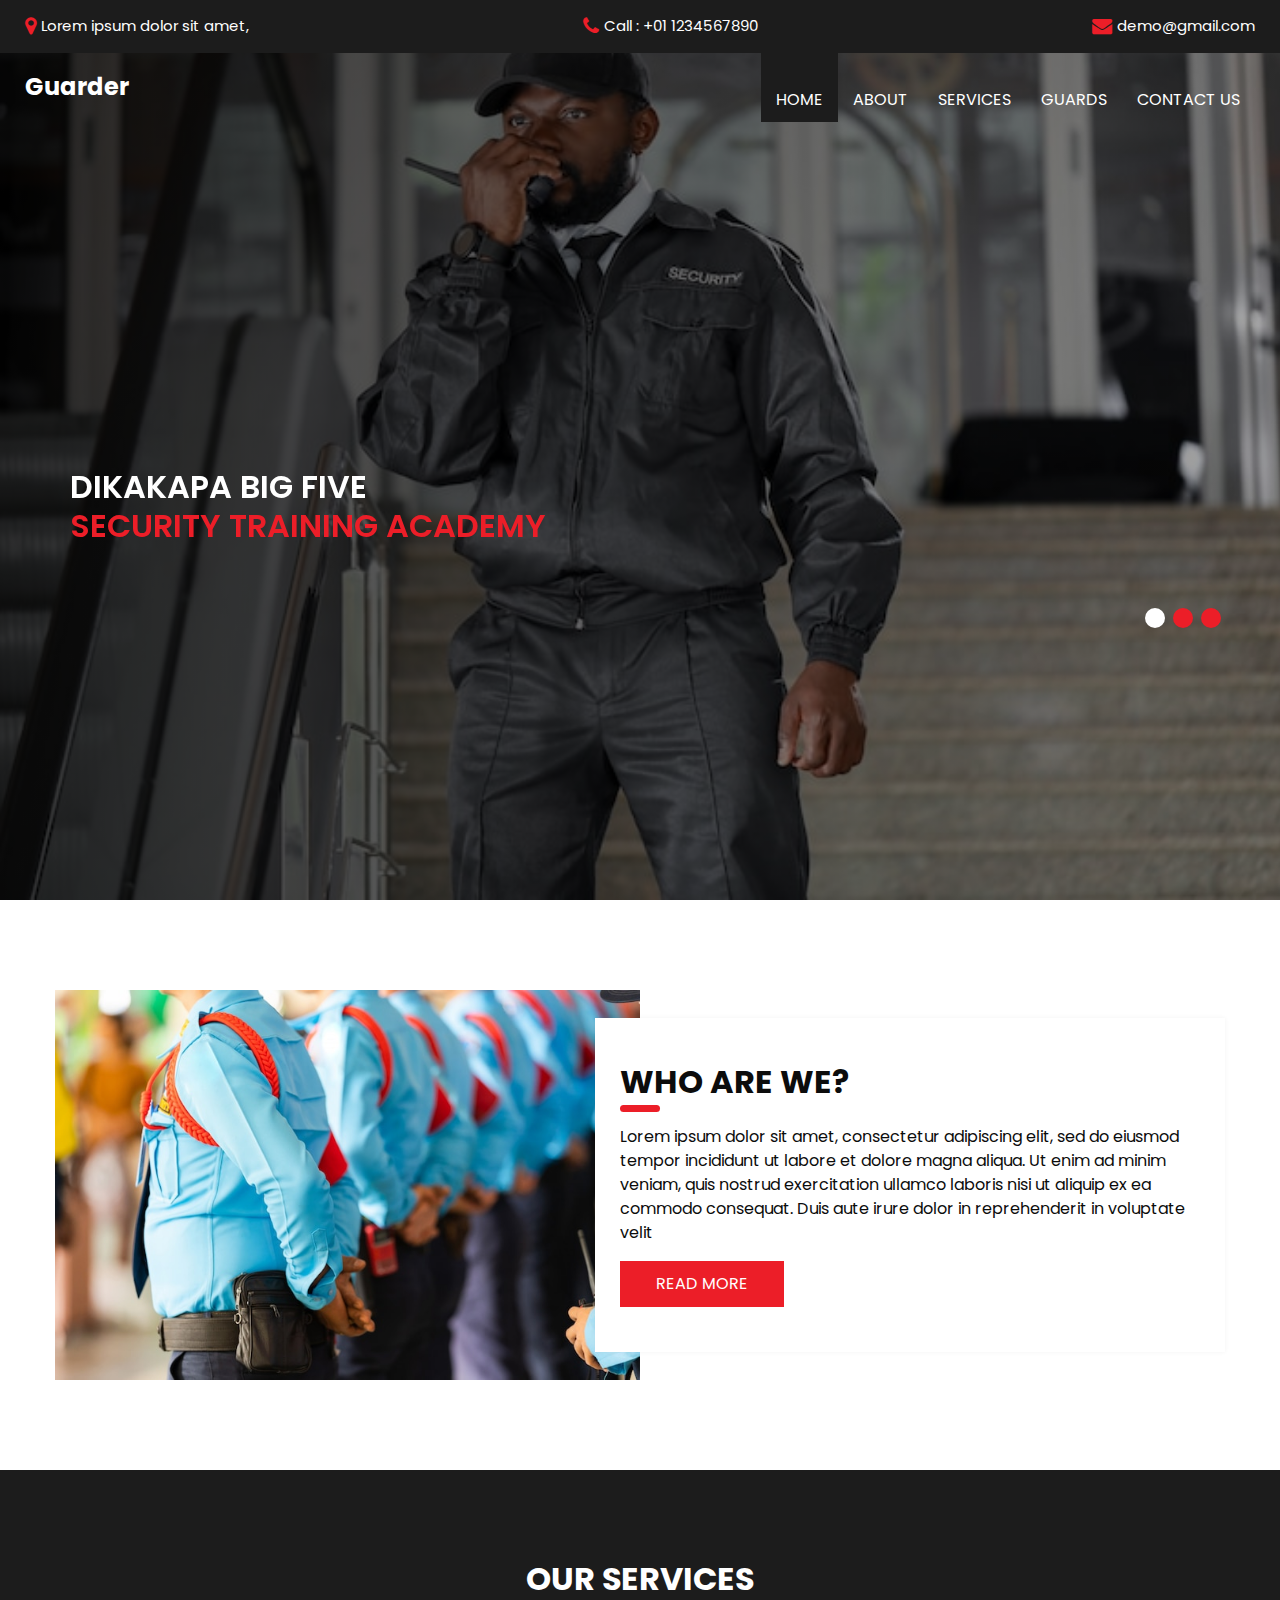
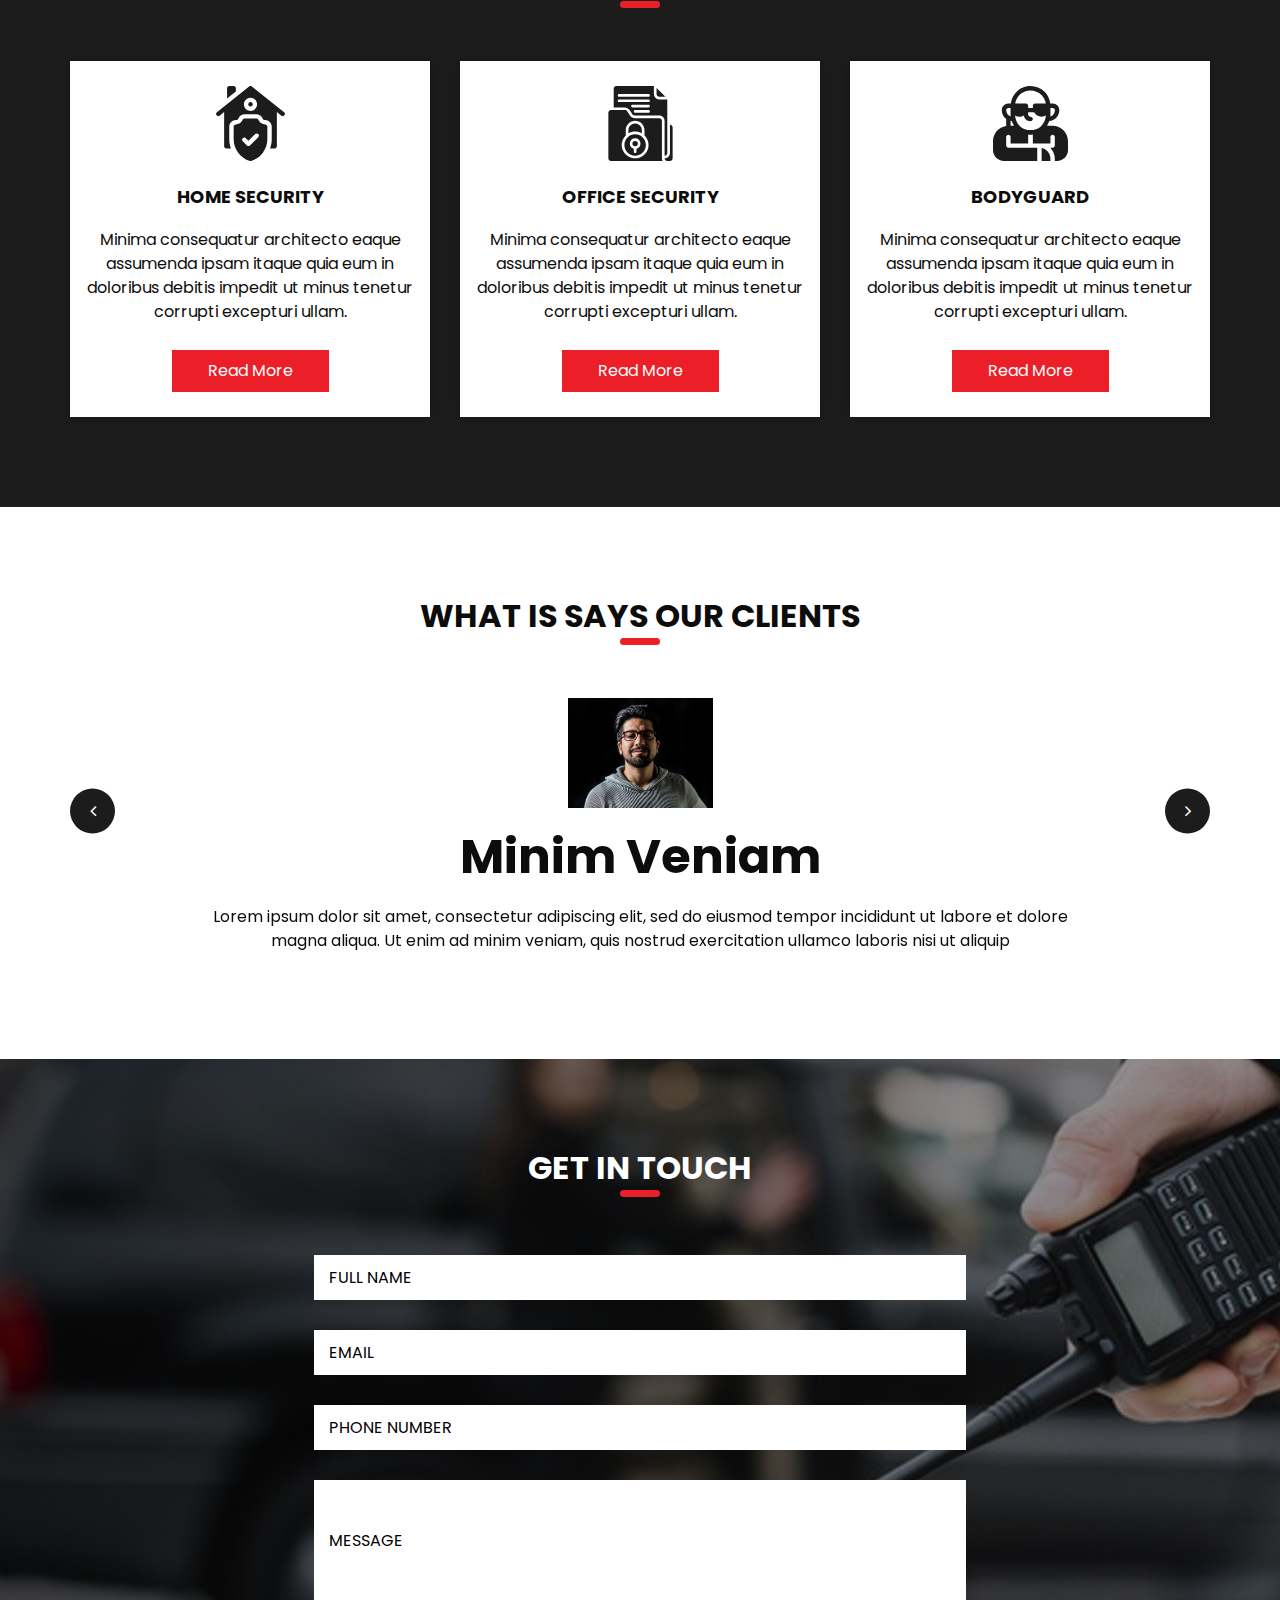
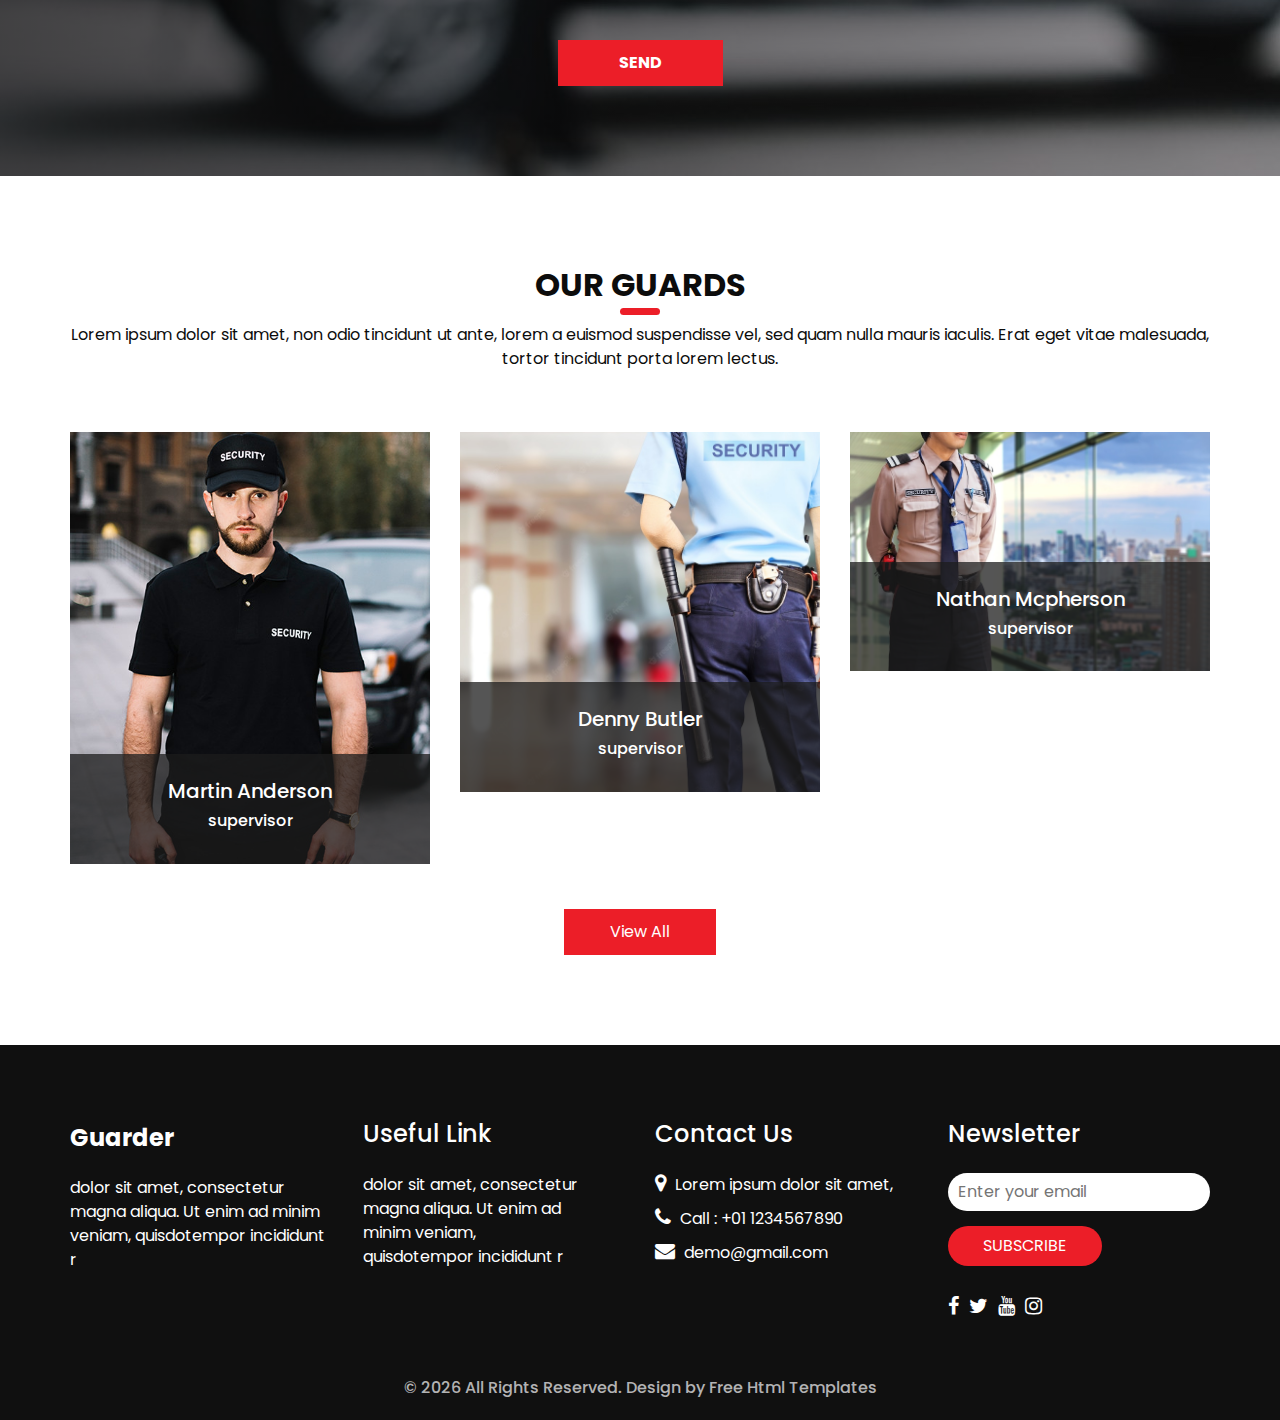
<file: dweb/static/bigfive/index.html>
<!DOCTYPE html>
<html>

<head>
  <!-- Basic -->
  <meta charset="utf-8" />
  <meta http-equiv="X-UA-Compatible" content="IE=edge" />
  <!-- Mobile Metas -->
  <meta name="viewport" content="width=device-width, initial-scale=1, shrink-to-fit=no" />
  <!-- Site Metas -->
  <meta name="keywords" content="" />
  <meta name="description" content="" />
  <meta name="author" content="" />
  <link rel="shortcut icon" href="images/favicon.png" type="image/x-icon">

  <title>Guarder</title>

  <!-- bootstrap core css -->
  <link rel="stylesheet" type="text/css" href="css/bootstrap.css" />

  <!-- fonts style -->
  <link href="https://fonts.googleapis.com/css?family=Open+Sans:400,700|Poppins:400,600,700&display=swap" rel="stylesheet" />

  <!-- Custom styles for this template -->
  <link href="css/style.css" rel="stylesheet" />
  <!-- responsive style -->
  <link href="css/responsive.css" rel="stylesheet" />
</head>

<body>
  <div class="hero_area">
    <!-- header section strats -->
    <div class="hero_bg_box">
      <div class="img-box">
        <img src="images/hero-bg.jpg" alt="">
      </div>
    </div>

    <header class="header_section">
      <div class="header_top">
        <div class="container-fluid">
          <div class="contact_link-container">
            <a href="" class="contact_link1">
              <i class="fa fa-map-marker" aria-hidden="true"></i>
              <span>
                Lorem ipsum dolor sit amet,
              </span>
            </a>
            <a href="" class="contact_link2">
              <i class="fa fa-phone" aria-hidden="true"></i>
              <span>
                Call : +01 1234567890
              </span>
            </a>
            <a href="" class="contact_link3">
              <i class="fa fa-envelope" aria-hidden="true"></i>
              <span>
                demo@gmail.com
              </span>
            </a>
          </div>
        </div>
      </div>
      <div class="header_bottom">
        <div class="container-fluid">
          <nav class="navbar navbar-expand-lg custom_nav-container">
            <a class="navbar-brand" href="index.html">
              <span>
                Guarder
              </span>
            </a>
            <button class="navbar-toggler" type="button" data-toggle="collapse" data-target="#navbarSupportedContent" aria-controls="navbarSupportedContent" aria-expanded="false" aria-label="Toggle navigation">
              <span class=""></span>
            </button>

            <div class="collapse navbar-collapse ml-auto" id="navbarSupportedContent">
              <ul class="navbar-nav  ">
                <li class="nav-item active">
                  <a class="nav-link" href="index.html">Home <span class="sr-only">(current)</span></a>
                </li>
                <li class="nav-item">
                  <a class="nav-link" href="about.html"> About</a>
                </li>
                <li class="nav-item">
                  <a class="nav-link" href="service.html"> Services </a>
                </li>
                <li class="nav-item">
                  <a class="nav-link" href="guard.html"> Guards </a>
                </li>
                <li class="nav-item">
                  <a class="nav-link" href="contact.html">Contact us</a>
                </li>
              </ul>
            </div>
          </nav>
        </div>
      </div>
    </header>
    <!-- end header section -->
    <!-- slider section -->
    <section class=" slider_section ">
      <div id="carouselExampleIndicators" class="carousel slide" data-ride="carousel">
        <div class="carousel-inner">
          <div class="carousel-item active">
            <div class="container">
              <div class="row">
                <div class="col-md-7">
                  <div class="detail-box">
                    <h4>
                      Dikakapa Big Five  <br>
                      <span>
                        Security Training Academy
                      </span>
                    </h4>


                  </div>
                </div>
              </div>
            </div>
          </div>

        </div>
        <div class="container idicator_container">
          <ol class="carousel-indicators">
            <li data-target="#carouselExampleIndicators" data-slide-to="0" class="active"></li>
            <li data-target="#carouselExampleIndicators" data-slide-to="1"></li>
            <li data-target="#carouselExampleIndicators" data-slide-to="2"></li>
          </ol>
        </div>
      </div>
    </section>
    <!-- end slider section -->
  </div>

  <!-- about section -->

  <section class="about_section layout_padding">
    <div class="container">
      <div class="row">
        <div class="col-md-6 px-0">
          <div class="img_container">
            <div class="img-box">
              <img src="images/about-img.jpg" alt="" />
            </div>
          </div>
        </div>
        <div class="col-md-6 px-0">
          <div class="detail-box">
            <div class="heading_container ">
              <h2>
                Who Are We?
              </h2>
            </div>
            <p>
              Lorem ipsum dolor sit amet, consectetur adipiscing elit, sed do
              eiusmod tempor incididunt ut labore et dolore magna aliqua. Ut
              enim ad minim veniam, quis nostrud exercitation ullamco laboris
              nisi ut aliquip ex ea commodo consequat. Duis aute irure dolor
              in reprehenderit in voluptate velit
            </p>
            <div class="btn-box">
              <a href="">
                Read More
              </a>
            </div>
          </div>
        </div>
      </div>
    </div>
  </section>

  <!-- end about section -->

  <!-- service section -->

  <section class="service_section layout_padding">
    <div class="container">
      <div class="heading_container heading_center">
        <h2>
          Our services
        </h2>
      </div>
      <div class="row">
        <div class="col-md-4">
          <div class="box ">
            <div class="img-box">
              <svg enable-background="new 0 0 512 512" height="512" viewBox="0 0 512 512" width="512" xmlns="http://www.w3.org/2000/svg">
                <g>
                  <g>
                    <circle cx="256" cy="125" r="15" />
                    <path d="m356 262c-18.955 0-35.996-10.532-44.472-27.484l-2.111-4.223c-2.541-5.083-7.735-8.293-13.417-8.293h-80c-5.682 0-10.876 3.21-13.417 8.292l-2.111 4.222c-8.476 16.954-25.517 27.486-44.472 27.486-8.284 0-15 6.716-15 15v85.597c0 33.654 10.619 65.715 30.708 92.716 20.089 27 47.747 46.384 79.982 56.054 1.406.422 2.858.633 4.31.633s2.904-.211 4.31-.633c32.235-9.67 59.893-29.054 79.982-56.054 20.089-27.001 30.708-59.062 30.708-92.716v-85.597c0-8.284-6.716-15-15-15zm-46.967 87.322-56.568 56.568c-2.929 2.929-6.768 4.394-10.606 4.394s-7.678-1.464-10.606-4.394l-28.284-28.284c-5.858-5.858-5.858-15.355 0-21.213 5.857-5.858 15.355-5.858 21.213 0l17.678 17.677 45.962-45.961c5.857-5.858 15.355-5.858 21.213 0 5.856 5.858 5.856 15.355-.002 21.213z" />
                    <g>
                      <path d="m485.371 179.287-220-176c-5.479-4.383-13.263-4.383-18.741 0l-220 176c-6.469 5.175-7.518 14.614-2.342 21.083 5.175 6.468 14.614 7.517 21.083 2.342l30.629-24.503v232.791c0 8.284 6.716 15 15 15h31.119c-7.333-20.12-11.119-41.476-11.119-63.403v-85.597c0-24.813 20.187-45 45-45 7.632 0 14.226-4.075 17.639-10.901l2.112-4.224c7.67-15.342 23.093-24.875 40.249-24.875h80c17.156 0 32.579 9.533 40.25 24.878l2.111 4.223c3.412 6.824 10.007 10.899 17.639 10.899 24.813 0 45 20.187 45 45v85.597c0 21.927-3.786 43.283-11.119 63.403h31.119c8.284 0 15-6.716 15-15v-232.791l30.629 24.503c2.766 2.213 6.075 3.288 9.361 3.288 4.4 0 8.76-1.927 11.722-5.63 5.176-6.469 4.127-15.908-2.341-21.083zm-229.371-9.287c-24.813 0-45-20.187-45-45s20.187-45 45-45 45 20.187 45 45-20.187 45-45 45z" />
                    </g>
                  </g>
                  <g>
                    <path d="m156 15c0-8.284-6.716-15-15-15h-30c-8.284 0-15 6.716-15 15v70.372l60-48z" />
                  </g>
                </g>
              </svg>
            </div>
            <div class="detail-box">
              <h6>
                Home Security
              </h6>
              <p>
                Minima consequatur architecto eaque assumenda ipsam itaque quia eum in doloribus debitis impedit ut minus tenetur corrupti excepturi ullam.
              </p>
              <a href="">
                Read More
              </a>
            </div>
          </div>
        </div>
        <div class="col-md-4">
          <div class="box ">
            <div class="img-box">
              <svg version="1.1" xmlns="http://www.w3.org/2000/svg" xmlns:xlink="http://www.w3.org/1999/xlink" x="0px" y="0px" viewBox="0 0 512 512" style="enable-background:new 0 0 512 512;" xml:space="preserve">
                <g>
                  <g>
                    <g>
                      <circle cx="219.429" cy="393.143" r="18.286" />
                      <path d="M219.429,329.143c-40.396,0-73.143,32.747-73.143,73.143c0,40.396,32.747,73.143,73.143,73.143
          c40.396,0,73.143-32.747,73.143-73.143C292.525,361.909,259.805,329.189,219.429,329.143z M228.571,428.416V448
          c0,5.049-4.093,9.143-9.143,9.143c-5.049,0-9.143-4.093-9.143-9.143v-19.584c-17.831-4.604-29.458-21.749-27.137-40.018
          c2.32-18.269,17.864-31.963,36.28-31.963c18.416,0,33.959,13.694,36.28,31.963C258.029,406.667,246.403,423.812,228.571,428.416z
          " />
                      <path d="M402.286,274.286v-36.571c-0.01-10.095-8.191-18.276-18.286-18.286H215.772c-12.18-0.01-23.558-6.08-30.348-16.192
          l-20.321-30.487c-3.392-5.109-9.117-8.179-15.25-8.179H54.857c-10.095,0.01-18.276,8.191-18.286,18.286v310.857
          c0.01,10.095,8.191,18.276,18.286,18.286h352.516c-3.294-5.533-5.051-11.846-5.088-18.286V274.286z M304.069,436.92
          c-14.047,34.375-47.506,56.826-84.64,56.795c-37.135,0.031-70.593-22.419-84.64-56.795c-14.047-34.375-5.888-73.833,20.64-99.818
          v-35.388c0.04-35.33,28.67-63.96,64-64c35.33,0.039,63.961,28.67,64,64v35.388C309.957,363.087,318.116,402.545,304.069,436.92z" />
                      <path d="M384,73.143h41.929l-60.214-60.214v41.929C365.724,64.952,373.905,73.133,384,73.143z" />
                      <path d="M265.143,323.227v-21.513c-0.044-25.229-20.485-45.67-45.714-45.714c-25.235,0.03-45.685,20.479-45.714,45.714v21.513
          C201.959,306.734,236.898,306.734,265.143,323.227z" />
                      <path d="M420.571,256v219.429c10.095-0.01,18.276-8.191,18.286-18.286V91.429H384c-20.188-0.023-36.548-16.383-36.571-36.571V0
          h-256C81.334,0.01,73.153,8.191,73.143,18.286v128h76.71c12.247-0.005,23.684,6.122,30.464,16.321l20.295,30.446
          c3.395,5.048,9.077,8.08,15.161,8.089H384c20.188,0.023,36.548,16.383,36.571,36.571V256z M310.857,182.857h-91.429
          c-5.049,0-9.143-4.093-9.143-9.143s4.093-9.143,9.143-9.143h91.429c5.049,0,9.143,4.093,9.143,9.143
          S315.907,182.857,310.857,182.857z M310.857,146.286H201.143c-5.049,0-9.143-4.093-9.143-9.143c0-5.049,4.093-9.143,9.143-9.143
          h109.714c5.049,0,9.143,4.093,9.143,9.143C320,142.192,315.907,146.286,310.857,146.286z M310.857,109.714H109.714
          c-5.049,0-9.143-4.093-9.143-9.143c0-5.049,4.093-9.143,9.143-9.143h201.143c5.049,0,9.143,4.093,9.143,9.143
          C320,105.621,315.907,109.714,310.857,109.714z M310.857,73.143H109.714c-5.049,0-9.143-4.093-9.143-9.143
          s4.093-9.143,9.143-9.143h201.143c5.049,0,9.143,4.093,9.143,9.143S315.907,73.143,310.857,73.143z" />
                      <path d="M457.143,265.143v192c-0.023,20.188-16.383,36.548-36.571,36.571c0.01,10.095,8.191,18.276,18.286,18.286h18.286
          c10.095-0.01,18.276-8.191,18.286-18.286V283.429C475.419,273.334,467.238,265.153,457.143,265.143z" />
                    </g>
                  </g>
                </g>
                <g>
                </g>
                <g>
                </g>
                <g>
                </g>
                <g>
                </g>
                <g>
                </g>
                <g>
                </g>
                <g>
                </g>
                <g>
                </g>
                <g>
                </g>
                <g>
                </g>
                <g>
                </g>
                <g>
                </g>
                <g>
                </g>
                <g>
                </g>
                <g>
                </g>
              </svg>
            </div>
            <div class="detail-box">
              <h6>
                Office Security
              </h6>
              <p>
                Minima consequatur architecto eaque assumenda ipsam itaque quia eum in doloribus debitis impedit ut minus tenetur corrupti excepturi ullam.
              </p>
              <a href="">
                Read More
              </a>
            </div>
          </div>
        </div>
        <div class="col-md-4">
          <div class="box ">
            <div class="img-box">
              <svg version="1.1" xmlns="http://www.w3.org/2000/svg" xmlns:xlink="http://www.w3.org/1999/xlink" x="0px" y="0px" viewBox="0 0 512 512" style="enable-background:new 0 0 512 512;" xml:space="preserve">
                <g>
                  <g>
                    <path d="M332,423.518V512h60v-15C392,460.784,366.197,430.487,332,423.518z" />
                  </g>
                </g>
                <g>
                  <g>
                    <path d="M407,272h-38.298c6.211-9.549,11.184-21.85,14.971-32.595c38.58-3.058,69.119-35.067,69.119-74.405
                 c0-24.814-20.186-45-45-45h-17.263c-3.373-30.112-16.168-58.339-38.108-80.581C326.639,14.004,290.742,0,255,0
                 c-69.309,0-125.911,52.685-133.484,120H105c-24.814,0-45,20.186-45,45c0,24.476,11.836,46.095,30.066,59.685
                 C90.062,224.797,90,224.888,90,225v48.516C39.25,280.873,0,324.245,0,377v60c0,41.353,33.633,75,75,75h227v-90h-15H105
                 c-8.291,0-15-6.709-15-15v-60c0-8.291,6.709-15,15-15s15,6.709,15,15v45h120v-61.373c4.988,0.569,9.946,1.373,15,1.373
                 s12.012-0.804,17-1.373V392h15h30h75v-45c0-8.291,6.709-15,15-15c8.291,0,15,6.709,15,15v60c0,8.291-6.709,15-15,15h-16.75
                 c19.534,19.08,31.75,45.608,31.75,75v15h15c41.367,0,75-33.647,75-75v-60C512,319.109,464.891,272,407,272z M392,195v-45h15.791
                 c8.262,0,15,6.724,15,15c0,20.33-13.638,37.354-32.179,42.914C391.033,203.597,392,199.378,392,195z M255,30
                 c27.803,0,56.229,10.928,76.209,30.63c16.238,16.45,26.111,37.178,29.319,59.37H287c-8.291,0-15,6.709-15,15v15h-32v-15
                 c0-8.291-6.709-15-15-15h-73.484C158.873,69.25,202.244,30,255,30z M90,165c0-8.276,6.738-15,15-15h15v45
                 c0,4.292,0.956,8.425,1.362,12.66C103.239,201.843,90,185.03,90,165z M120,272v-34.219c2.75,0.564,5.449,1.283,8.298,1.542
                 c3.787,10.774,8.774,23.103,15,32.677H120z M326.316,275.706c-29.136,25.422-72.715,31.761-108.047,19.067
                 c-11.777-4.237-22.866-10.593-32.578-19.063c-20.881-18.376-33.043-46.22-34.929-73.644C159.448,206.968,169.332,210,180,210
                 c11.235,0,21.636-3.298,30.637-8.694C213.739,223.118,232.346,240,255,240c8.291,0,17-6.709,17-15s-8.709-15-17-15
                 c-8.262,0-15-6.724-15-15v-15h40.346c10.411,17.847,29.55,30,51.654,30c10.668,0,20.552-3.032,29.238-7.934
                 C359.352,229.501,347.186,257.357,326.316,275.706z" />
                  </g>
                </g>
                <g>
                </g>
                <g>
                </g>
                <g>
                </g>
                <g>
                </g>
                <g>
                </g>
                <g>
                </g>
                <g>
                </g>
                <g>
                </g>
                <g>
                </g>
                <g>
                </g>
                <g>
                </g>
                <g>
                </g>
                <g>
                </g>
                <g>
                </g>
                <g>
                </g>
              </svg>
            </div>
            <div class="detail-box">
              <h6>
                Bodyguard
              </h6>
              <p>
                Minima consequatur architecto eaque assumenda ipsam itaque quia eum in doloribus debitis impedit ut minus tenetur corrupti excepturi ullam.
              </p>
              <a href="">
                Read More
              </a>
            </div>
          </div>
        </div>
      </div>
    </div>
  </section>

  <!-- end service section -->


  <!-- client section -->

  <section class="client_section layout_padding">
    <div class="container ">
      <div class="heading_container heading_center">
        <h2>
          What is says our clients
        </h2>
      </div>
      <div id="carouselExampleControls" class="carousel slide" data-ride="carousel">
        <div class="carousel-inner">
          <div class="carousel-item active">
            <div class="box">
              <div class="img-box">
                <img src="images/client.png" alt="">
              </div>
              <div class="detail-box">
                <h4>
                  Minim Veniam
                </h4>
                <p>
                  Lorem ipsum dolor sit amet, consectetur adipiscing elit, sed
                  do eiusmod tempor incididunt ut labore et dolore magna
                  aliqua. Ut enim ad minim veniam, quis nostrud exercitation
                  ullamco laboris nisi ut aliquip
                </p>
              </div>
            </div>
          </div>
          <div class="carousel-item ">
            <div class="box">
              <div class="img-box">
                <img src="images/client.png" alt="">
              </div>
              <div class="detail-box">
                <h4>
                  Minim Veniam
                </h4>
                <p>
                  Lorem ipsum dolor sit amet, consectetur adipiscing elit, sed
                  do eiusmod tempor incididunt ut labore et dolore magna
                  aliqua. Ut enim ad minim veniam, quis nostrud exercitation
                  ullamco laboris nisi ut aliquip
                </p>
              </div>
            </div>
          </div>
          <div class="carousel-item ">
            <div class="box">
              <div class="img-box">
                <img src="images/client.png" alt="">
              </div>
              <div class="detail-box">
                <h4>
                  Minim Veniam
                </h4>
                <p>
                  Lorem ipsum dolor sit amet, consectetur adipiscing elit, sed
                  do eiusmod tempor incididunt ut labore et dolore magna
                  aliqua. Ut enim ad minim veniam, quis nostrud exercitation
                  ullamco laboris nisi ut aliquip
                </p>
              </div>
            </div>
          </div>
        </div>
        <div class="carousel_btn-box">
          <a class="carousel-control-prev" href="#carouselExampleControls" role="button" data-slide="prev">
            <i class="fa fa-angle-left" aria-hidden="true"></i>
            <span class="sr-only">Previous</span>
          </a>
          <a class="carousel-control-next" href="#carouselExampleControls" role="button" data-slide="next">
            <i class="fa fa-angle-right" aria-hidden="true"></i>
            <span class="sr-only">Next</span>
          </a>
        </div>
      </div>
    </div>
  </section>

  <!-- end client section -->

  <!-- contact section -->

  <section class="contact_section layout_padding">
    <div class="contact_bg_box">
      <div class="img-box">
        <img src="images/contact-bg.jpg" alt="">
      </div>
    </div>
    <div class="container">
      <div class="heading_container heading_center">
        <h2>
          Get In touch
        </h2>
      </div>
      <div class="">
        <div class="row">
          <div class="col-md-7 mx-auto">
            <form action="#">
              <div class="contact_form-container">
                <div>
                  <div>
                    <input type="text" placeholder="Full Name" />
                  </div>
                  <div>
                    <input type="email" placeholder="Email " />
                  </div>
                  <div>
                    <input type="text" placeholder="Phone Number" />
                  </div>
                  <div class="">
                    <input type="text" placeholder="Message" class="message_input" />
                  </div>
                  <div class="btn-box ">
                    <button type="submit">
                      Send
                    </button>
                  </div>
                </div>
              </div>
            </form>
          </div>
        </div>
      </div>
    </div>
  </section>

  <!-- end contact section -->

  <!-- team section -->

  <section class="team_section layout_padding">
    <div class="container">
      <div class="heading_container heading_center">
        <h2>
          Our Guards
        </h2>
        <p>
          Lorem ipsum dolor sit amet, non odio tincidunt ut ante, lorem a euismod suspendisse vel, sed quam nulla mauris
          iaculis. Erat eget vitae malesuada, tortor tincidunt porta lorem lectus.
        </p>
      </div>
      <div class="row">
        <div class="col-md-4 col-sm-6 mx-auto ">
          <div class="box">
            <div class="img-box">
              <img src="images/t1.jpg" alt="">
            </div>
            <div class="detail-box">
              <h5>
                Martin Anderson
              </h5>
              <h6 class="">
                supervisor
              </h6>
            </div>
          </div>
        </div>
        <div class="col-md-4 col-sm-6 mx-auto ">
          <div class="box">
            <div class="img-box">
              <img src="images/t2.jpg" alt="">
            </div>
            <div class="detail-box">
              <h5>
                Denny Butler
              </h5>
              <h6 class="">
                supervisor
              </h6>
            </div>
          </div>
        </div>
        <div class="col-md-4 col-sm-6 mx-auto ">
          <div class="box">
            <div class="img-box">
              <img src="images/t3.jpg" alt="">
            </div>
            <div class="detail-box">
              <h5>
                Nathan Mcpherson
              </h5>
              <h6 class="">
                supervisor
              </h6>
            </div>
          </div>
        </div>
      </div>
      <div class="btn-box">
        <a href="">
          View All
        </a>
      </div>
    </div>
  </section>

  <!-- end team section -->

  <!-- info section -->
  <section class="info_section ">
    <div class="container">
      <div class="row">
        <div class="col-md-3">
          <div class="info_logo">
            <a class="navbar-brand" href="index.html">
              <span>
                Guarder
              </span>
            </a>
            <p>
              dolor sit amet, consectetur magna aliqua. Ut enim ad minim veniam, quisdotempor incididunt r
            </p>
          </div>
        </div>
        <div class="col-md-3">
          <div class="info_links">
            <h5>
              Useful Link
            </h5>
            <ul>
              <li>
                <a href="">
                  dolor sit amet, consectetur
                </a>
              </li>
              <li>
                <a href="">
                  magna aliqua. Ut enim ad
                </a>
              </li>
              <li>
                <a href="">
                  minim veniam,
                </a>
              </li>
              <li>
                <a href="">
                  quisdotempor incididunt r
                </a>
              </li>
            </ul>
          </div>
        </div>
        <div class="col-md-3">
          <div class="info_info">
            <h5>
              Contact Us
            </h5>
          </div>
          <div class="info_contact">
            <a href="" class="">
              <i class="fa fa-map-marker" aria-hidden="true"></i>
              <span>
                Lorem ipsum dolor sit amet,
              </span>
            </a>
            <a href="" class="">
              <i class="fa fa-phone" aria-hidden="true"></i>
              <span>
                Call : +01 1234567890
              </span>
            </a>
            <a href="" class="">
              <i class="fa fa-envelope" aria-hidden="true"></i>
              <span>
                demo@gmail.com
              </span>
            </a>
          </div>
        </div>
        <div class="col-md-3">
          <div class="info_form ">
            <h5>
              Newsletter
            </h5>
            <form action="#">
              <input type="email" placeholder="Enter your email">
              <button>
                Subscribe
              </button>
            </form>
            <div class="social_box">
              <a href="">
                <i class="fa fa-facebook" aria-hidden="true"></i>
              </a>
              <a href="">
                <i class="fa fa-twitter" aria-hidden="true"></i>
              </a>
              <a href="">
                <i class="fa fa-youtube" aria-hidden="true"></i>
              </a>
              <a href="">
                <i class="fa fa-instagram" aria-hidden="true"></i>
              </a>
            </div>
          </div>
        </div>
      </div>
    </div>
  </section>

  <!-- end info_section -->




  <!-- footer section -->
  <footer class="container-fluid footer_section">
    <p>
      &copy; <span id="currentYear"></span> All Rights Reserved. Design by
      <a href="https://html.design/">Free Html Templates</a>
    </p>
  </footer>
  <!-- footer section -->

  <script src="js/jquery-3.4.1.min.js"></script>
  <script src="js/bootstrap.js"></script>
  <script src="js/custom.js"></script>
</body>

</html>
</file>
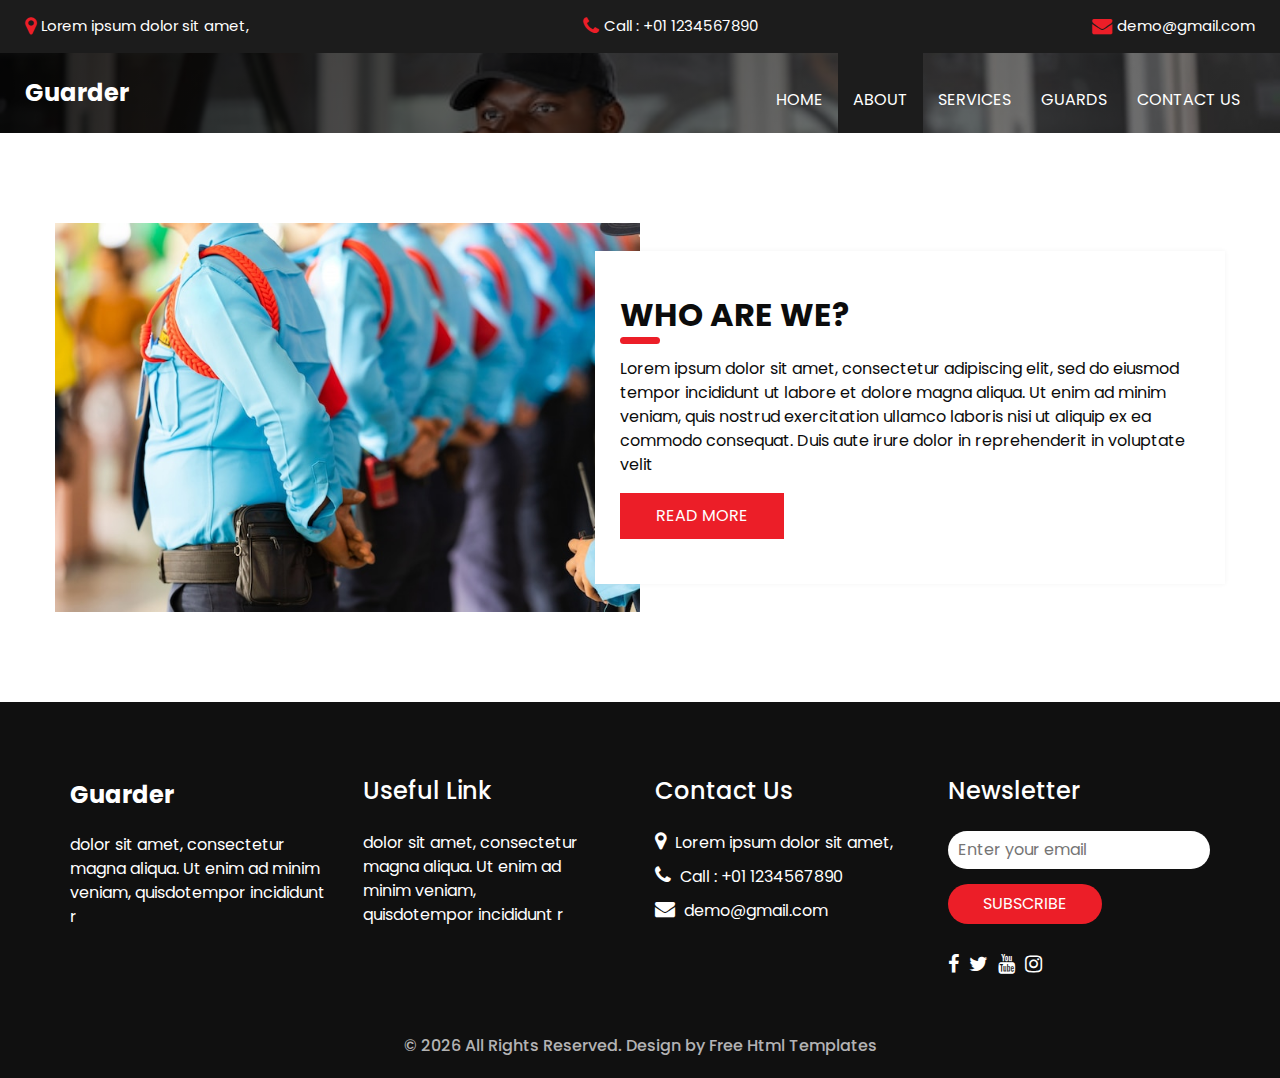
<file: dweb/static/bigfive/about.html>
<!DOCTYPE html>
<html>

<head>
  <!-- Basic -->
  <meta charset="utf-8" />
  <meta http-equiv="X-UA-Compatible" content="IE=edge" />
  <!-- Mobile Metas -->
  <meta name="viewport" content="width=device-width, initial-scale=1, shrink-to-fit=no" />
  <!-- Site Metas -->
  <meta name="keywords" content="" />
  <meta name="description" content="" />
  <meta name="author" content="" />
  <link rel="shortcut icon" href="images/favicon.png" type="image/x-icon">

  <title>Guarder</title>

  <!-- bootstrap core css -->
  <link rel="stylesheet" type="text/css" href="css/bootstrap.css" />

  <!-- fonts style -->
  <link href="https://fonts.googleapis.com/css?family=Open+Sans:400,700|Poppins:400,600,700&display=swap" rel="stylesheet" />

  <!-- Custom styles for this template -->
  <link href="css/style.css" rel="stylesheet" />
  <!-- responsive style -->
  <link href="css/responsive.css" rel="stylesheet" />
</head>

<body class="sub_page">
  <div class="hero_area">
    <!-- header section strats -->
    <div class="hero_bg_box">
      <div class="img-box">
        <img src="images/hero-bg.jpg" alt="">
      </div>
    </div>

    <header class="header_section">
      <div class="header_top">
        <div class="container-fluid">
          <div class="contact_link-container">
            <a href="" class="contact_link1">
              <i class="fa fa-map-marker" aria-hidden="true"></i>
              <span>
                Lorem ipsum dolor sit amet,
              </span>
            </a>
            <a href="" class="contact_link2">
              <i class="fa fa-phone" aria-hidden="true"></i>
              <span>
                Call : +01 1234567890
              </span>
            </a>
            <a href="" class="contact_link3">
              <i class="fa fa-envelope" aria-hidden="true"></i>
              <span>
                demo@gmail.com
              </span>
            </a>
          </div>
        </div>
      </div>
      <div class="header_bottom">
        <div class="container-fluid">
          <nav class="navbar navbar-expand-lg custom_nav-container">
            <a class="navbar-brand" href="index.html">
              <span>
                Guarder
              </span>
            </a>
            <button class="navbar-toggler" type="button" data-toggle="collapse" data-target="#navbarSupportedContent" aria-controls="navbarSupportedContent" aria-expanded="false" aria-label="Toggle navigation">
              <span class=""></span>
            </button>

            <div class="collapse navbar-collapse ml-auto" id="navbarSupportedContent">
              <ul class="navbar-nav  ">
                <li class="nav-item ">
                  <a class="nav-link" href="index.html">Home <span class="sr-only">(current)</span></a>
                </li>
                <li class="nav-item active">
                  <a class="nav-link" href="about.html"> About</a>
                </li>
                <li class="nav-item">
                  <a class="nav-link" href="service.html"> Services </a>
                </li>
                <li class="nav-item">
                  <a class="nav-link" href="guard.html"> Guards </a>
                </li>
                <li class="nav-item">
                  <a class="nav-link" href="contact.html">Contact us</a>
                </li>
              </ul>
            </div>
          </nav>
        </div>
      </div>
    </header>
    <!-- end header section -->
  </div>

  <!-- about section -->

  <section class="about_section layout_padding">
    <div class="container">
      <div class="row">
        <div class="col-md-6 px-0">
          <div class="img_container">
            <div class="img-box">
              <img src="images/about-img.jpg" alt="" />
            </div>
          </div>
        </div>
        <div class="col-md-6 px-0">
          <div class="detail-box">
            <div class="heading_container ">
              <h2>
                Who Are We?
              </h2>
            </div>
            <p>
              Lorem ipsum dolor sit amet, consectetur adipiscing elit, sed do
              eiusmod tempor incididunt ut labore et dolore magna aliqua. Ut
              enim ad minim veniam, quis nostrud exercitation ullamco laboris
              nisi ut aliquip ex ea commodo consequat. Duis aute irure dolor
              in reprehenderit in voluptate velit
            </p>
            <div class="btn-box">
              <a href="">
                Read More
              </a>
            </div>
          </div>
        </div>
      </div>
    </div>
  </section>

  <!-- end about section -->

  <!-- info section -->
  <section class="info_section ">
    <div class="container">
      <div class="row">
        <div class="col-md-3">
          <div class="info_logo">
            <a class="navbar-brand" href="index.html">
              <span>
                Guarder
              </span>
            </a>
            <p>
              dolor sit amet, consectetur magna aliqua. Ut enim ad minim veniam, quisdotempor incididunt r
            </p>
          </div>
        </div>
        <div class="col-md-3">
          <div class="info_links">
            <h5>
              Useful Link
            </h5>
            <ul>
              <li>
                <a href="">
                  dolor sit amet, consectetur
                </a>
              </li>
              <li>
                <a href="">
                  magna aliqua. Ut enim ad
                </a>
              </li>
              <li>
                <a href="">
                  minim veniam,
                </a>
              </li>
              <li>
                <a href="">
                  quisdotempor incididunt r
                </a>
              </li>
            </ul>
          </div>
        </div>
        <div class="col-md-3">
          <div class="info_info">
            <h5>
              Contact Us
            </h5>
          </div>
          <div class="info_contact">
            <a href="" class="">
              <i class="fa fa-map-marker" aria-hidden="true"></i>
              <span>
                Lorem ipsum dolor sit amet,
              </span>
            </a>
            <a href="" class="">
              <i class="fa fa-phone" aria-hidden="true"></i>
              <span>
                Call : +01 1234567890
              </span>
            </a>
            <a href="" class="">
              <i class="fa fa-envelope" aria-hidden="true"></i>
              <span>
                demo@gmail.com
              </span>
            </a>
          </div>
        </div>
        <div class="col-md-3">
          <div class="info_form ">
            <h5>
              Newsletter
            </h5>
            <form action="#">
              <input type="email" placeholder="Enter your email">
              <button>
                Subscribe
              </button>
            </form>
            <div class="social_box">
              <a href="">
                <i class="fa fa-facebook" aria-hidden="true"></i>
              </a>
              <a href="">
                <i class="fa fa-twitter" aria-hidden="true"></i>
              </a>
              <a href="">
                <i class="fa fa-youtube" aria-hidden="true"></i>
              </a>
              <a href="">
                <i class="fa fa-instagram" aria-hidden="true"></i>
              </a>
            </div>
          </div>
        </div>
      </div>
    </div>
  </section>

  <!-- end info_section -->




  <!-- footer section -->
  <footer class="container-fluid footer_section">
    <p>
      &copy; <span id="currentYear"></span> All Rights Reserved. Design by
      <a href="https://html.design/">Free Html Templates</a>
    </p>
  </footer>
  <!-- footer section -->

  <script src="js/jquery-3.4.1.min.js"></script>
  <script src="js/bootstrap.js"></script>
  <script src="js/custom.js"></script>
</body>

</html>
</file>
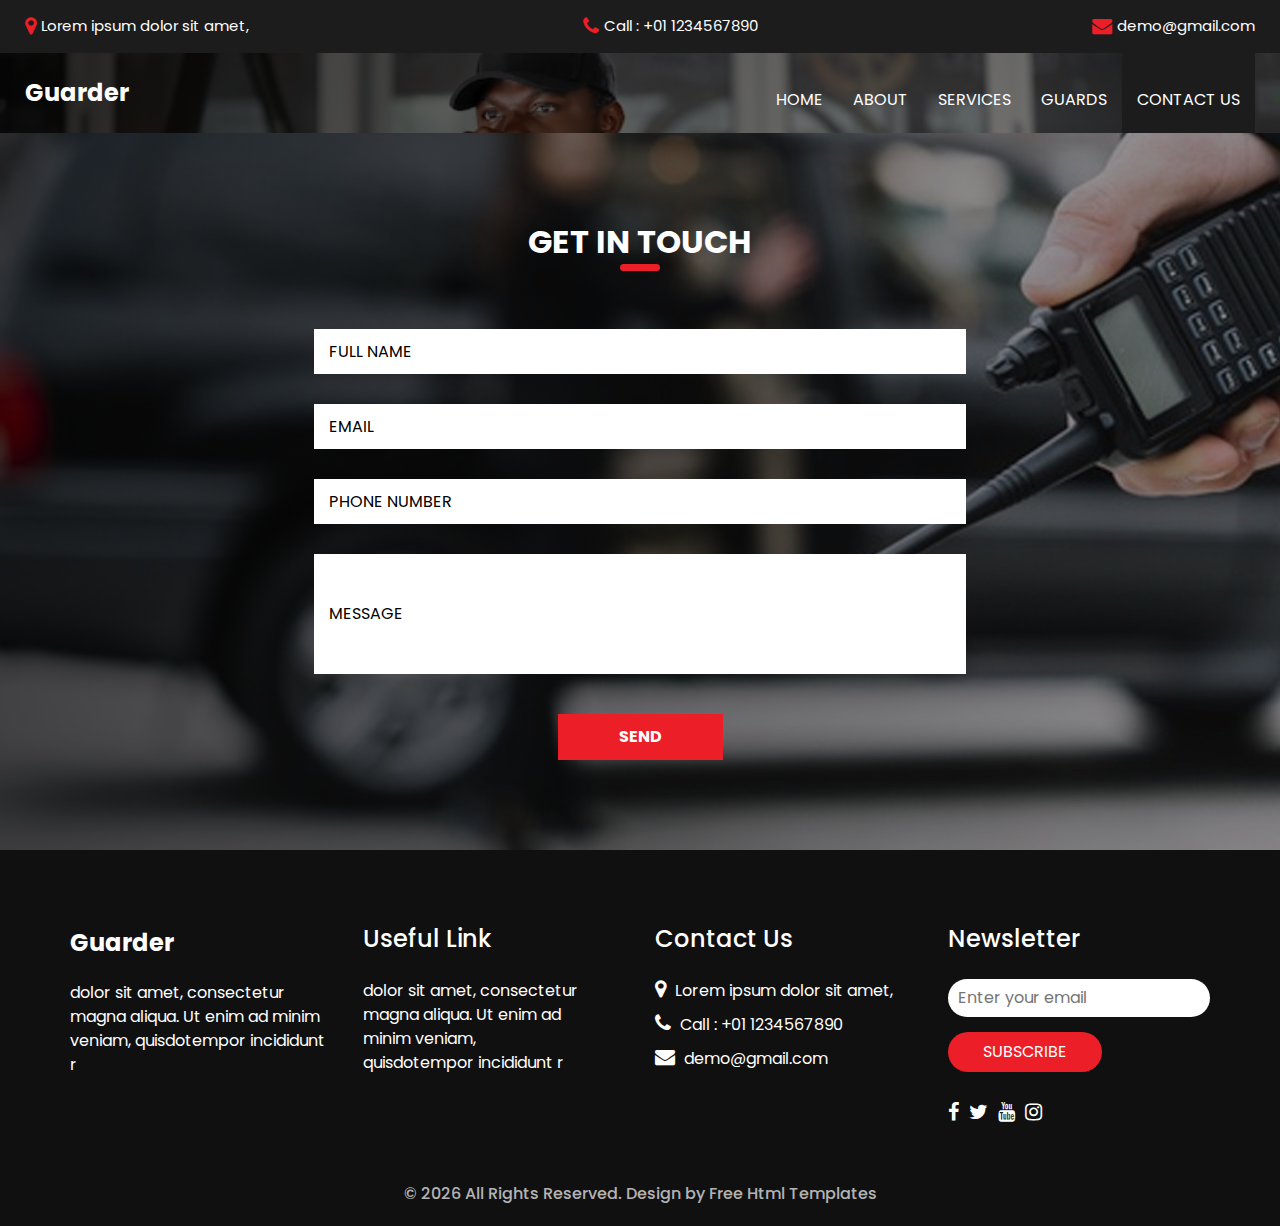
<file: dweb/static/bigfive/contact.html>
<!DOCTYPE html>
<html>

<head>
  <!-- Basic -->
  <meta charset="utf-8" />
  <meta http-equiv="X-UA-Compatible" content="IE=edge" />
  <!-- Mobile Metas -->
  <meta name="viewport" content="width=device-width, initial-scale=1, shrink-to-fit=no" />
  <!-- Site Metas -->
  <meta name="keywords" content="" />
  <meta name="description" content="" />
  <meta name="author" content="" />
  <link rel="shortcut icon" href="images/favicon.png" type="image/x-icon">

  <title>Guarder</title>

  <!-- bootstrap core css -->
  <link rel="stylesheet" type="text/css" href="css/bootstrap.css" />

  <!-- fonts style -->
  <link href="https://fonts.googleapis.com/css?family=Open+Sans:400,700|Poppins:400,600,700&display=swap" rel="stylesheet" />

  <!-- Custom styles for this template -->
  <link href="css/style.css" rel="stylesheet" />
  <!-- responsive style -->
  <link href="css/responsive.css" rel="stylesheet" />
</head>

<body class="sub_page">
  <div class="hero_area">
    <!-- header section strats -->
    <div class="hero_bg_box">
      <div class="img-box">
        <img src="images/hero-bg.jpg" alt="">
      </div>
    </div>

    <header class="header_section">
      <div class="header_top">
        <div class="container-fluid">
          <div class="contact_link-container">
            <a href="" class="contact_link1">
              <i class="fa fa-map-marker" aria-hidden="true"></i>
              <span>
                Lorem ipsum dolor sit amet,
              </span>
            </a>
            <a href="" class="contact_link2">
              <i class="fa fa-phone" aria-hidden="true"></i>
              <span>
                Call : +01 1234567890
              </span>
            </a>
            <a href="" class="contact_link3">
              <i class="fa fa-envelope" aria-hidden="true"></i>
              <span>
                demo@gmail.com
              </span>
            </a>
          </div>
        </div>
      </div>
      <div class="header_bottom">
        <div class="container-fluid">
          <nav class="navbar navbar-expand-lg custom_nav-container">
            <a class="navbar-brand" href="index.html">
              <span>
                Guarder
              </span>
            </a>
            <button class="navbar-toggler" type="button" data-toggle="collapse" data-target="#navbarSupportedContent" aria-controls="navbarSupportedContent" aria-expanded="false" aria-label="Toggle navigation">
              <span class=""></span>
            </button>

            <div class="collapse navbar-collapse ml-auto" id="navbarSupportedContent">
              <ul class="navbar-nav  ">
                <li class="nav-item ">
                  <a class="nav-link" href="index.html">Home <span class="sr-only">(current)</span></a>
                </li>
                <li class="nav-item">
                  <a class="nav-link" href="about.html"> About</a>
                </li>
                <li class="nav-item">
                  <a class="nav-link" href="service.html"> Services </a>
                </li>
                <li class="nav-item">
                  <a class="nav-link" href="guard.html"> Guards </a>
                </li>
                <li class="nav-item active">
                  <a class="nav-link" href="contact.html">Contact us</a>
                </li>
              </ul>
            </div>
          </nav>
        </div>
      </div>
    </header>
    <!-- end header section -->
  </div>

  <!-- contact section -->

  <section class="contact_section layout_padding">
    <div class="contact_bg_box">
      <div class="img-box">
        <img src="images/contact-bg.jpg" alt="">
      </div>
    </div>
    <div class="container">
      <div class="heading_container heading_center">
        <h2>
          Get In touch
        </h2>
      </div>
      <div class="">
        <div class="row">
          <div class="col-md-7 mx-auto">
            <form action="#">
              <div class="contact_form-container">
                <div>
                  <div>
                    <input type="text" placeholder="Full Name" />
                  </div>
                  <div>
                    <input type="email" placeholder="Email " />
                  </div>
                  <div>
                    <input type="text" placeholder="Phone Number" />
                  </div>
                  <div class="">
                    <input type="text" placeholder="Message" class="message_input" />
                  </div>
                  <div class="btn-box ">
                    <button type="submit">
                      Send
                    </button>
                  </div>
                </div>
              </div>
            </form>
          </div>
        </div>
      </div>
    </div>
  </section>

  <!-- end contact section -->

  <!-- info section -->
  <section class="info_section ">
    <div class="container">
      <div class="row">
        <div class="col-md-3">
          <div class="info_logo">
            <a class="navbar-brand" href="index.html">
              <span>
                Guarder
              </span>
            </a>
            <p>
              dolor sit amet, consectetur magna aliqua. Ut enim ad minim veniam, quisdotempor incididunt r
            </p>
          </div>
        </div>
        <div class="col-md-3">
          <div class="info_links">
            <h5>
              Useful Link
            </h5>
            <ul>
              <li>
                <a href="">
                  dolor sit amet, consectetur
                </a>
              </li>
              <li>
                <a href="">
                  magna aliqua. Ut enim ad
                </a>
              </li>
              <li>
                <a href="">
                  minim veniam,
                </a>
              </li>
              <li>
                <a href="">
                  quisdotempor incididunt r
                </a>
              </li>
            </ul>
          </div>
        </div>
        <div class="col-md-3">
          <div class="info_info">
            <h5>
              Contact Us
            </h5>
          </div>
          <div class="info_contact">
            <a href="" class="">
              <i class="fa fa-map-marker" aria-hidden="true"></i>
              <span>
                Lorem ipsum dolor sit amet,
              </span>
            </a>
            <a href="" class="">
              <i class="fa fa-phone" aria-hidden="true"></i>
              <span>
                Call : +01 1234567890
              </span>
            </a>
            <a href="" class="">
              <i class="fa fa-envelope" aria-hidden="true"></i>
              <span>
                demo@gmail.com
              </span>
            </a>
          </div>
        </div>
        <div class="col-md-3">
          <div class="info_form ">
            <h5>
              Newsletter
            </h5>
            <form action="#">
              <input type="email" placeholder="Enter your email">
              <button>
                Subscribe
              </button>
            </form>
            <div class="social_box">
              <a href="">
                <i class="fa fa-facebook" aria-hidden="true"></i>
              </a>
              <a href="">
                <i class="fa fa-twitter" aria-hidden="true"></i>
              </a>
              <a href="">
                <i class="fa fa-youtube" aria-hidden="true"></i>
              </a>
              <a href="">
                <i class="fa fa-instagram" aria-hidden="true"></i>
              </a>
            </div>
          </div>
        </div>
      </div>
    </div>
  </section>

  <!-- end info_section -->




  <!-- footer section -->
  <footer class="container-fluid footer_section">
    <p>
      &copy; <span id="currentYear"></span> All Rights Reserved. Design by
      <a href="https://html.design/">Free Html Templates</a>
    </p>
  </footer>
  <!-- footer section -->

  <script src="js/jquery-3.4.1.min.js"></script>
  <script src="js/bootstrap.js"></script>
  <script src="js/custom.js"></script>
</body>

</html>
</file>
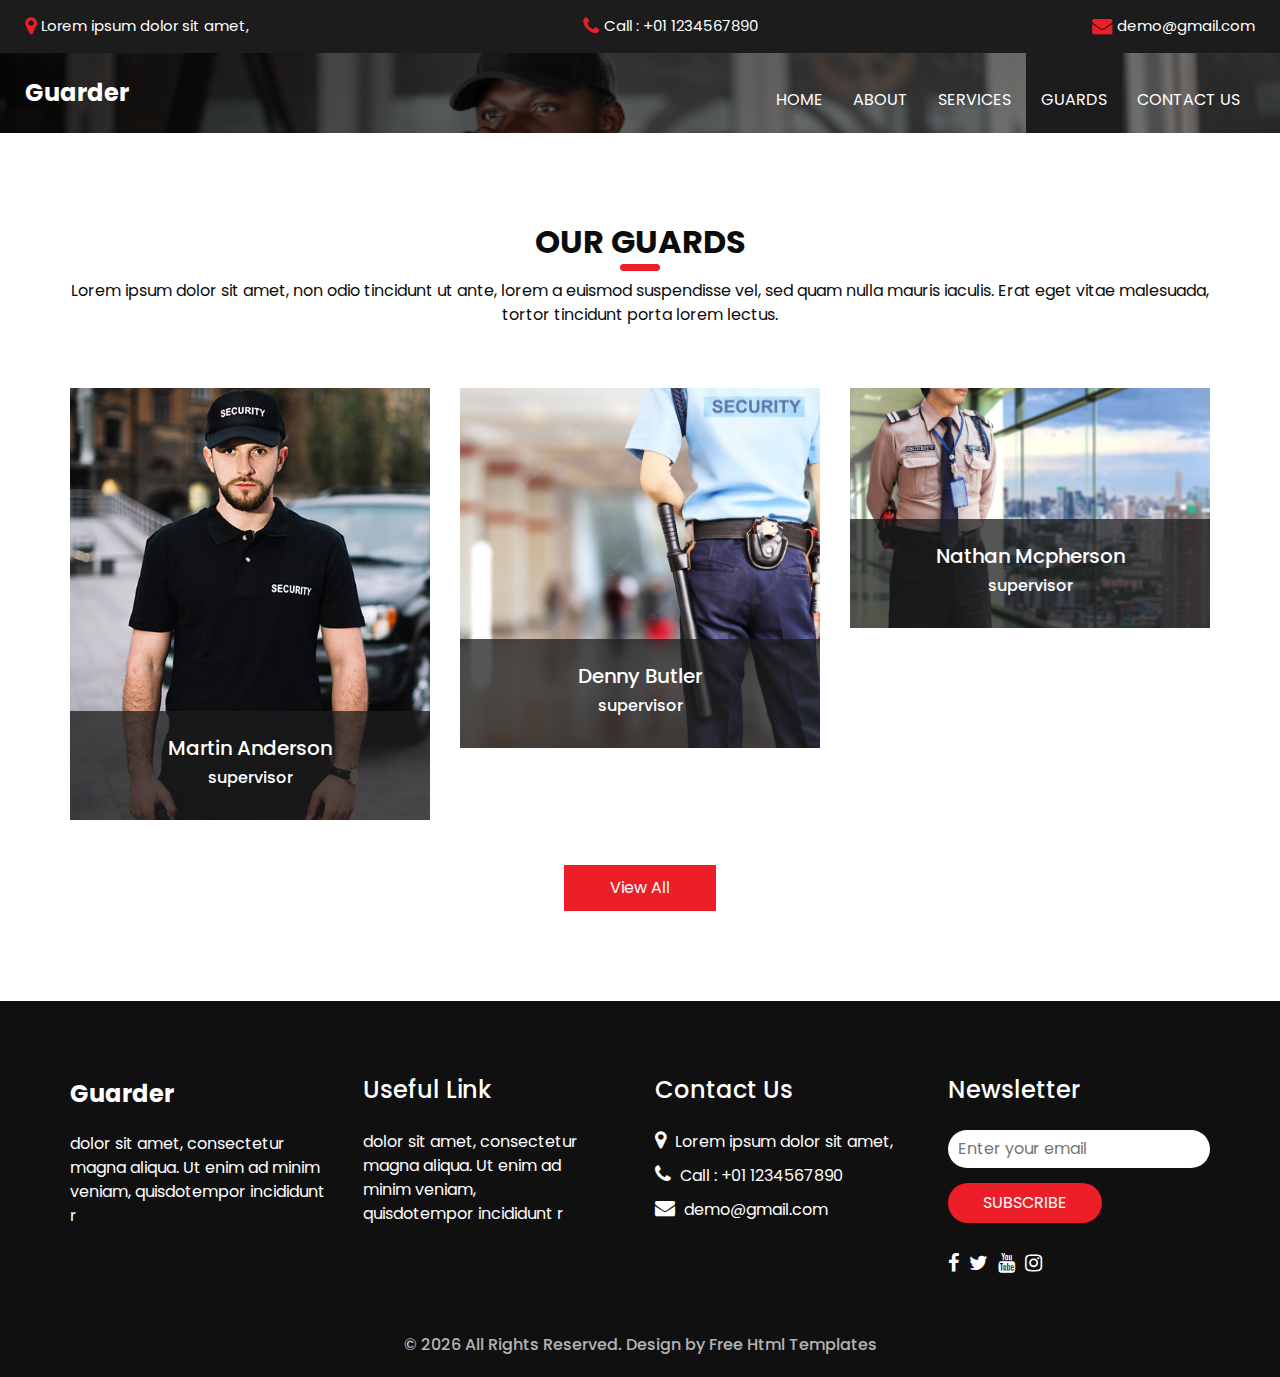
<file: dweb/static/bigfive/guard.html>
<!DOCTYPE html>
<html>

<head>
  <!-- Basic -->
  <meta charset="utf-8" />
  <meta http-equiv="X-UA-Compatible" content="IE=edge" />
  <!-- Mobile Metas -->
  <meta name="viewport" content="width=device-width, initial-scale=1, shrink-to-fit=no" />
  <!-- Site Metas -->
  <meta name="keywords" content="" />
  <meta name="description" content="" />
  <meta name="author" content="" />
  <link rel="shortcut icon" href="images/favicon.png" type="image/x-icon">

  <title>Guarder</title>

  <!-- bootstrap core css -->
  <link rel="stylesheet" type="text/css" href="css/bootstrap.css" />

  <!-- fonts style -->
  <link href="https://fonts.googleapis.com/css?family=Open+Sans:400,700|Poppins:400,600,700&display=swap" rel="stylesheet" />

  <!-- Custom styles for this template -->
  <link href="css/style.css" rel="stylesheet" />
  <!-- responsive style -->
  <link href="css/responsive.css" rel="stylesheet" />
</head>

<body class="sub_page">
  <div class="hero_area">
    <!-- header section strats -->
    <div class="hero_bg_box">
      <div class="img-box">
        <img src="images/hero-bg.jpg" alt="">
      </div>
    </div>

    <header class="header_section">
      <div class="header_top">
        <div class="container-fluid">
          <div class="contact_link-container">
            <a href="" class="contact_link1">
              <i class="fa fa-map-marker" aria-hidden="true"></i>
              <span>
                Lorem ipsum dolor sit amet,
              </span>
            </a>
            <a href="" class="contact_link2">
              <i class="fa fa-phone" aria-hidden="true"></i>
              <span>
                Call : +01 1234567890
              </span>
            </a>
            <a href="" class="contact_link3">
              <i class="fa fa-envelope" aria-hidden="true"></i>
              <span>
                demo@gmail.com
              </span>
            </a>
          </div>
        </div>
      </div>
      <div class="header_bottom">
        <div class="container-fluid">
          <nav class="navbar navbar-expand-lg custom_nav-container">
            <a class="navbar-brand" href="index.html">
              <span>
                Guarder
              </span>
            </a>
            <button class="navbar-toggler" type="button" data-toggle="collapse" data-target="#navbarSupportedContent" aria-controls="navbarSupportedContent" aria-expanded="false" aria-label="Toggle navigation">
              <span class=""></span>
            </button>

            <div class="collapse navbar-collapse ml-auto" id="navbarSupportedContent">
              <ul class="navbar-nav  ">
                <li class="nav-item ">
                  <a class="nav-link" href="index.html">Home <span class="sr-only">(current)</span></a>
                </li>
                <li class="nav-item">
                  <a class="nav-link" href="about.html"> About</a>
                </li>
                <li class="nav-item">
                  <a class="nav-link" href="service.html"> Services </a>
                </li>
                <li class="nav-item active">
                  <a class="nav-link" href="guard.html"> Guards </a>
                </li>
                <li class="nav-item">
                  <a class="nav-link" href="contact.html">Contact us</a>
                </li>
              </ul>
            </div>
          </nav>
        </div>
      </div>
    </header>
    <!-- end header section -->
  </div>

  <!-- team section -->

  <section class="team_section layout_padding">
    <div class="container">
      <div class="heading_container heading_center">
        <h2>
          Our Guards
        </h2>
        <p>
          Lorem ipsum dolor sit amet, non odio tincidunt ut ante, lorem a euismod suspendisse vel, sed quam nulla mauris
          iaculis. Erat eget vitae malesuada, tortor tincidunt porta lorem lectus.
        </p>
      </div>
      <div class="row">
        <div class="col-md-4 col-sm-6 mx-auto ">
          <div class="box">
            <div class="img-box">
              <img src="images/t1.jpg" alt="">
            </div>
            <div class="detail-box">
              <h5>
                Martin Anderson
              </h5>
              <h6 class="">
                supervisor
              </h6>
            </div>
          </div>
        </div>
        <div class="col-md-4 col-sm-6 mx-auto ">
          <div class="box">
            <div class="img-box">
              <img src="images/t2.jpg" alt="">
            </div>
            <div class="detail-box">
              <h5>
                Denny Butler
              </h5>
              <h6 class="">
                supervisor
              </h6>
            </div>
          </div>
        </div>
        <div class="col-md-4 col-sm-6 mx-auto ">
          <div class="box">
            <div class="img-box">
              <img src="images/t3.jpg" alt="">
            </div>
            <div class="detail-box">
              <h5>
                Nathan Mcpherson
              </h5>
              <h6 class="">
                supervisor
              </h6>
            </div>
          </div>
        </div>
      </div>
      <div class="btn-box">
        <a href="">
          View All
        </a>
      </div>
    </div>
  </section>

  <!-- end team section -->

  <!-- info section -->
  <section class="info_section ">
    <div class="container">
      <div class="row">
        <div class="col-md-3">
          <div class="info_logo">
            <a class="navbar-brand" href="index.html">
              <span>
                Guarder
              </span>
            </a>
            <p>
              dolor sit amet, consectetur magna aliqua. Ut enim ad minim veniam, quisdotempor incididunt r
            </p>
          </div>
        </div>
        <div class="col-md-3">
          <div class="info_links">
            <h5>
              Useful Link
            </h5>
            <ul>
              <li>
                <a href="">
                  dolor sit amet, consectetur
                </a>
              </li>
              <li>
                <a href="">
                  magna aliqua. Ut enim ad
                </a>
              </li>
              <li>
                <a href="">
                  minim veniam,
                </a>
              </li>
              <li>
                <a href="">
                  quisdotempor incididunt r
                </a>
              </li>
            </ul>
          </div>
        </div>
        <div class="col-md-3">
          <div class="info_info">
            <h5>
              Contact Us
            </h5>
          </div>
          <div class="info_contact">
            <a href="" class="">
              <i class="fa fa-map-marker" aria-hidden="true"></i>
              <span>
                Lorem ipsum dolor sit amet,
              </span>
            </a>
            <a href="" class="">
              <i class="fa fa-phone" aria-hidden="true"></i>
              <span>
                Call : +01 1234567890
              </span>
            </a>
            <a href="" class="">
              <i class="fa fa-envelope" aria-hidden="true"></i>
              <span>
                demo@gmail.com
              </span>
            </a>
          </div>
        </div>
        <div class="col-md-3">
          <div class="info_form ">
            <h5>
              Newsletter
            </h5>
            <form action="#">
              <input type="email" placeholder="Enter your email">
              <button>
                Subscribe
              </button>
            </form>
            <div class="social_box">
              <a href="">
                <i class="fa fa-facebook" aria-hidden="true"></i>
              </a>
              <a href="">
                <i class="fa fa-twitter" aria-hidden="true"></i>
              </a>
              <a href="">
                <i class="fa fa-youtube" aria-hidden="true"></i>
              </a>
              <a href="">
                <i class="fa fa-instagram" aria-hidden="true"></i>
              </a>
            </div>
          </div>
        </div>
      </div>
    </div>
  </section>

  <!-- end info_section -->




  <!-- footer section -->
  <footer class="container-fluid footer_section">
    <p>
      &copy; <span id="currentYear"></span> All Rights Reserved. Design by
      <a href="https://html.design/">Free Html Templates</a>
    </p>
  </footer>
  <!-- footer section -->

  <script src="js/jquery-3.4.1.min.js"></script>
  <script src="js/bootstrap.js"></script>
  <script src="js/custom.js"></script>
</body>

</html>
</file>
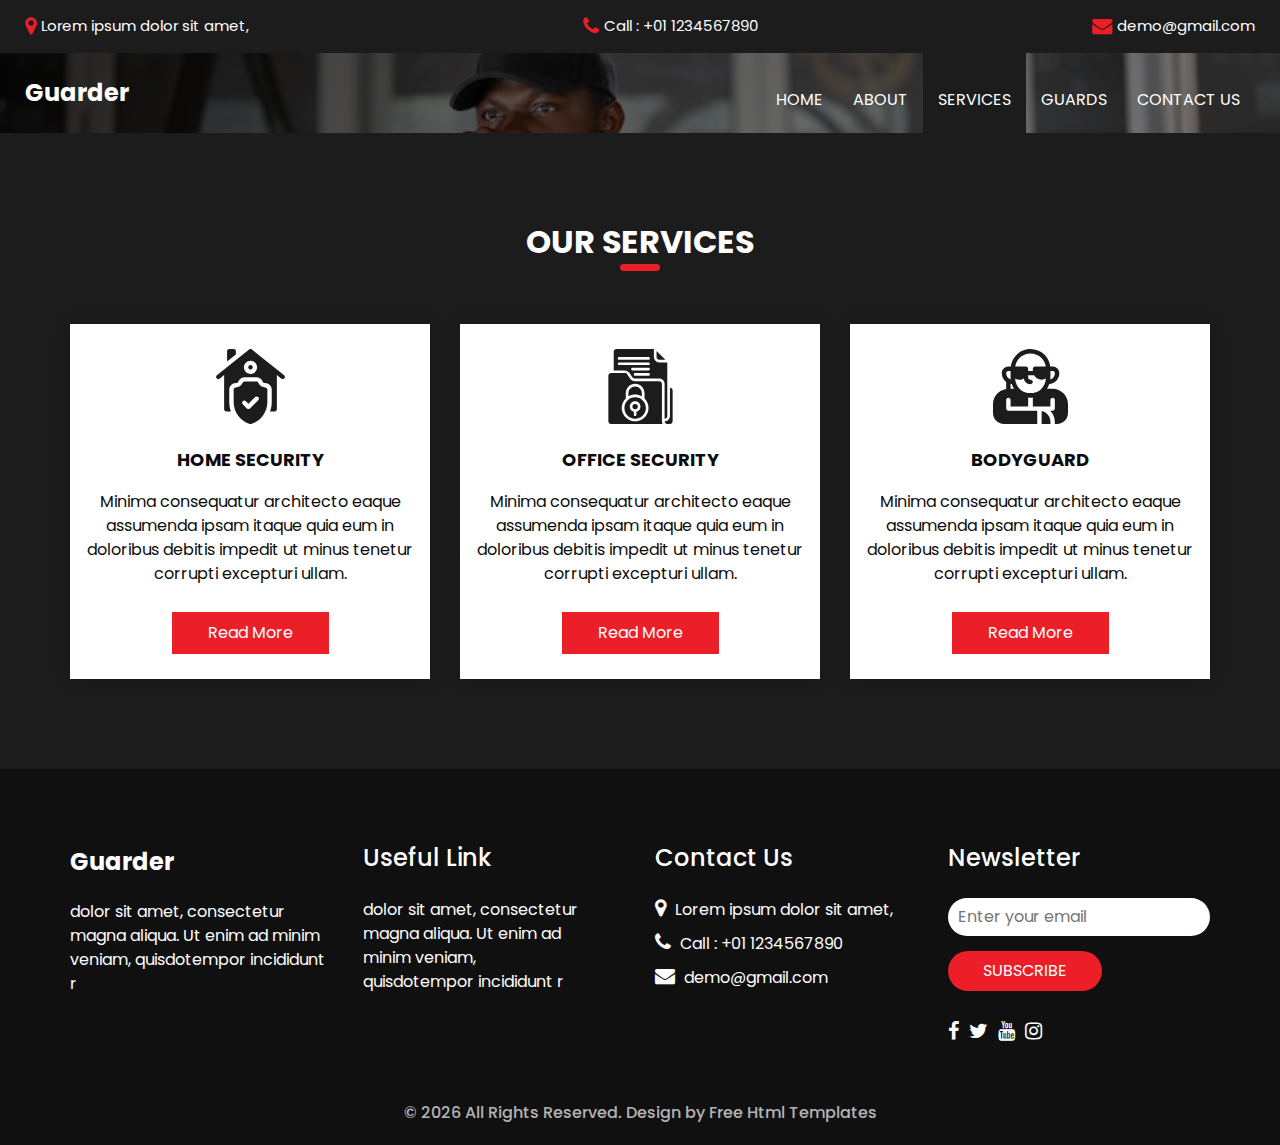
<file: dweb/static/bigfive/service.html>
<!DOCTYPE html>
<html>

<head>
  <!-- Basic -->
  <meta charset="utf-8" />
  <meta http-equiv="X-UA-Compatible" content="IE=edge" />
  <!-- Mobile Metas -->
  <meta name="viewport" content="width=device-width, initial-scale=1, shrink-to-fit=no" />
  <!-- Site Metas -->
  <meta name="keywords" content="" />
  <meta name="description" content="" />
  <meta name="author" content="" />
  <link rel="shortcut icon" href="images/favicon.png" type="image/x-icon">

  <title>Guarder</title>

  <!-- bootstrap core css -->
  <link rel="stylesheet" type="text/css" href="css/bootstrap.css" />

  <!-- fonts style -->
  <link href="https://fonts.googleapis.com/css?family=Open+Sans:400,700|Poppins:400,600,700&display=swap" rel="stylesheet" />

  <!-- Custom styles for this template -->
  <link href="css/style.css" rel="stylesheet" />
  <!-- responsive style -->
  <link href="css/responsive.css" rel="stylesheet" />
</head>

<body class="sub_page">
  <div class="hero_area">
    <!-- header section strats -->
    <div class="hero_bg_box">
      <div class="img-box">
        <img src="images/hero-bg.jpg" alt="">
      </div>
    </div>

    <header class="header_section">
      <div class="header_top">
        <div class="container-fluid">
          <div class="contact_link-container">
            <a href="" class="contact_link1">
              <i class="fa fa-map-marker" aria-hidden="true"></i>
              <span>
                Lorem ipsum dolor sit amet,
              </span>
            </a>
            <a href="" class="contact_link2">
              <i class="fa fa-phone" aria-hidden="true"></i>
              <span>
                Call : +01 1234567890
              </span>
            </a>
            <a href="" class="contact_link3">
              <i class="fa fa-envelope" aria-hidden="true"></i>
              <span>
                demo@gmail.com
              </span>
            </a>
          </div>
        </div>
      </div>
      <div class="header_bottom">
        <div class="container-fluid">
          <nav class="navbar navbar-expand-lg custom_nav-container">
            <a class="navbar-brand" href="index.html">
              <span>
                Guarder
              </span>
            </a>
            <button class="navbar-toggler" type="button" data-toggle="collapse" data-target="#navbarSupportedContent" aria-controls="navbarSupportedContent" aria-expanded="false" aria-label="Toggle navigation">
              <span class=""></span>
            </button>

            <div class="collapse navbar-collapse ml-auto" id="navbarSupportedContent">
              <ul class="navbar-nav  ">
                <li class="nav-item ">
                  <a class="nav-link" href="index.html">Home <span class="sr-only">(current)</span></a>
                </li>
                <li class="nav-item">
                  <a class="nav-link" href="about.html"> About</a>
                </li>
                <li class="nav-item active">
                  <a class="nav-link" href="service.html"> Services </a>
                </li>
                <li class="nav-item">
                  <a class="nav-link" href="guard.html"> Guards </a>
                </li>
                <li class="nav-item">
                  <a class="nav-link" href="contact.html">Contact us</a>
                </li>
              </ul>
            </div>
          </nav>
        </div>
      </div>
    </header>
    <!-- end header section -->
  </div>

  <!-- service section -->

  <section class="service_section layout_padding ">
    <div class="container">
      <div class="heading_container heading_center">
        <h2>
          Our services
        </h2>
      </div>
      <div class="row">
        <div class="col-md-4">
          <div class="box ">
            <div class="img-box">
              <svg enable-background="new 0 0 512 512" height="512" viewBox="0 0 512 512" width="512" xmlns="http://www.w3.org/2000/svg">
                <g>
                  <g>
                    <circle cx="256" cy="125" r="15" />
                    <path d="m356 262c-18.955 0-35.996-10.532-44.472-27.484l-2.111-4.223c-2.541-5.083-7.735-8.293-13.417-8.293h-80c-5.682 0-10.876 3.21-13.417 8.292l-2.111 4.222c-8.476 16.954-25.517 27.486-44.472 27.486-8.284 0-15 6.716-15 15v85.597c0 33.654 10.619 65.715 30.708 92.716 20.089 27 47.747 46.384 79.982 56.054 1.406.422 2.858.633 4.31.633s2.904-.211 4.31-.633c32.235-9.67 59.893-29.054 79.982-56.054 20.089-27.001 30.708-59.062 30.708-92.716v-85.597c0-8.284-6.716-15-15-15zm-46.967 87.322-56.568 56.568c-2.929 2.929-6.768 4.394-10.606 4.394s-7.678-1.464-10.606-4.394l-28.284-28.284c-5.858-5.858-5.858-15.355 0-21.213 5.857-5.858 15.355-5.858 21.213 0l17.678 17.677 45.962-45.961c5.857-5.858 15.355-5.858 21.213 0 5.856 5.858 5.856 15.355-.002 21.213z" />
                    <g>
                      <path d="m485.371 179.287-220-176c-5.479-4.383-13.263-4.383-18.741 0l-220 176c-6.469 5.175-7.518 14.614-2.342 21.083 5.175 6.468 14.614 7.517 21.083 2.342l30.629-24.503v232.791c0 8.284 6.716 15 15 15h31.119c-7.333-20.12-11.119-41.476-11.119-63.403v-85.597c0-24.813 20.187-45 45-45 7.632 0 14.226-4.075 17.639-10.901l2.112-4.224c7.67-15.342 23.093-24.875 40.249-24.875h80c17.156 0 32.579 9.533 40.25 24.878l2.111 4.223c3.412 6.824 10.007 10.899 17.639 10.899 24.813 0 45 20.187 45 45v85.597c0 21.927-3.786 43.283-11.119 63.403h31.119c8.284 0 15-6.716 15-15v-232.791l30.629 24.503c2.766 2.213 6.075 3.288 9.361 3.288 4.4 0 8.76-1.927 11.722-5.63 5.176-6.469 4.127-15.908-2.341-21.083zm-229.371-9.287c-24.813 0-45-20.187-45-45s20.187-45 45-45 45 20.187 45 45-20.187 45-45 45z" />
                    </g>
                  </g>
                  <g>
                    <path d="m156 15c0-8.284-6.716-15-15-15h-30c-8.284 0-15 6.716-15 15v70.372l60-48z" />
                  </g>
                </g>
              </svg>
            </div>
            <div class="detail-box">
              <h6>
                Home Security
              </h6>
              <p>
                Minima consequatur architecto eaque assumenda ipsam itaque quia eum in doloribus debitis impedit ut minus tenetur corrupti excepturi ullam.
              </p>
              <a href="">
                Read More
              </a>
            </div>
          </div>
        </div>
        <div class="col-md-4">
          <div class="box ">
            <div class="img-box">
              <svg version="1.1" xmlns="http://www.w3.org/2000/svg" xmlns:xlink="http://www.w3.org/1999/xlink" x="0px" y="0px" viewBox="0 0 512 512" style="enable-background:new 0 0 512 512;" xml:space="preserve">
                <g>
                  <g>
                    <g>
                      <circle cx="219.429" cy="393.143" r="18.286" />
                      <path d="M219.429,329.143c-40.396,0-73.143,32.747-73.143,73.143c0,40.396,32.747,73.143,73.143,73.143
          c40.396,0,73.143-32.747,73.143-73.143C292.525,361.909,259.805,329.189,219.429,329.143z M228.571,428.416V448
          c0,5.049-4.093,9.143-9.143,9.143c-5.049,0-9.143-4.093-9.143-9.143v-19.584c-17.831-4.604-29.458-21.749-27.137-40.018
          c2.32-18.269,17.864-31.963,36.28-31.963c18.416,0,33.959,13.694,36.28,31.963C258.029,406.667,246.403,423.812,228.571,428.416z
          " />
                      <path d="M402.286,274.286v-36.571c-0.01-10.095-8.191-18.276-18.286-18.286H215.772c-12.18-0.01-23.558-6.08-30.348-16.192
          l-20.321-30.487c-3.392-5.109-9.117-8.179-15.25-8.179H54.857c-10.095,0.01-18.276,8.191-18.286,18.286v310.857
          c0.01,10.095,8.191,18.276,18.286,18.286h352.516c-3.294-5.533-5.051-11.846-5.088-18.286V274.286z M304.069,436.92
          c-14.047,34.375-47.506,56.826-84.64,56.795c-37.135,0.031-70.593-22.419-84.64-56.795c-14.047-34.375-5.888-73.833,20.64-99.818
          v-35.388c0.04-35.33,28.67-63.96,64-64c35.33,0.039,63.961,28.67,64,64v35.388C309.957,363.087,318.116,402.545,304.069,436.92z" />
                      <path d="M384,73.143h41.929l-60.214-60.214v41.929C365.724,64.952,373.905,73.133,384,73.143z" />
                      <path d="M265.143,323.227v-21.513c-0.044-25.229-20.485-45.67-45.714-45.714c-25.235,0.03-45.685,20.479-45.714,45.714v21.513
          C201.959,306.734,236.898,306.734,265.143,323.227z" />
                      <path d="M420.571,256v219.429c10.095-0.01,18.276-8.191,18.286-18.286V91.429H384c-20.188-0.023-36.548-16.383-36.571-36.571V0
          h-256C81.334,0.01,73.153,8.191,73.143,18.286v128h76.71c12.247-0.005,23.684,6.122,30.464,16.321l20.295,30.446
          c3.395,5.048,9.077,8.08,15.161,8.089H384c20.188,0.023,36.548,16.383,36.571,36.571V256z M310.857,182.857h-91.429
          c-5.049,0-9.143-4.093-9.143-9.143s4.093-9.143,9.143-9.143h91.429c5.049,0,9.143,4.093,9.143,9.143
          S315.907,182.857,310.857,182.857z M310.857,146.286H201.143c-5.049,0-9.143-4.093-9.143-9.143c0-5.049,4.093-9.143,9.143-9.143
          h109.714c5.049,0,9.143,4.093,9.143,9.143C320,142.192,315.907,146.286,310.857,146.286z M310.857,109.714H109.714
          c-5.049,0-9.143-4.093-9.143-9.143c0-5.049,4.093-9.143,9.143-9.143h201.143c5.049,0,9.143,4.093,9.143,9.143
          C320,105.621,315.907,109.714,310.857,109.714z M310.857,73.143H109.714c-5.049,0-9.143-4.093-9.143-9.143
          s4.093-9.143,9.143-9.143h201.143c5.049,0,9.143,4.093,9.143,9.143S315.907,73.143,310.857,73.143z" />
                      <path d="M457.143,265.143v192c-0.023,20.188-16.383,36.548-36.571,36.571c0.01,10.095,8.191,18.276,18.286,18.286h18.286
          c10.095-0.01,18.276-8.191,18.286-18.286V283.429C475.419,273.334,467.238,265.153,457.143,265.143z" />
                    </g>
                  </g>
                </g>
                <g>
                </g>
                <g>
                </g>
                <g>
                </g>
                <g>
                </g>
                <g>
                </g>
                <g>
                </g>
                <g>
                </g>
                <g>
                </g>
                <g>
                </g>
                <g>
                </g>
                <g>
                </g>
                <g>
                </g>
                <g>
                </g>
                <g>
                </g>
                <g>
                </g>
              </svg>
            </div>
            <div class="detail-box">
              <h6>
                Office Security
              </h6>
              <p>
                Minima consequatur architecto eaque assumenda ipsam itaque quia eum in doloribus debitis impedit ut minus tenetur corrupti excepturi ullam.
              </p>
              <a href="">
                Read More
              </a>
            </div>
          </div>
        </div>
        <div class="col-md-4">
          <div class="box ">
            <div class="img-box">
              <svg version="1.1" xmlns="http://www.w3.org/2000/svg" xmlns:xlink="http://www.w3.org/1999/xlink" x="0px" y="0px" viewBox="0 0 512 512" style="enable-background:new 0 0 512 512;" xml:space="preserve">
                <g>
                  <g>
                    <path d="M332,423.518V512h60v-15C392,460.784,366.197,430.487,332,423.518z" />
                  </g>
                </g>
                <g>
                  <g>
                    <path d="M407,272h-38.298c6.211-9.549,11.184-21.85,14.971-32.595c38.58-3.058,69.119-35.067,69.119-74.405
                 c0-24.814-20.186-45-45-45h-17.263c-3.373-30.112-16.168-58.339-38.108-80.581C326.639,14.004,290.742,0,255,0
                 c-69.309,0-125.911,52.685-133.484,120H105c-24.814,0-45,20.186-45,45c0,24.476,11.836,46.095,30.066,59.685
                 C90.062,224.797,90,224.888,90,225v48.516C39.25,280.873,0,324.245,0,377v60c0,41.353,33.633,75,75,75h227v-90h-15H105
                 c-8.291,0-15-6.709-15-15v-60c0-8.291,6.709-15,15-15s15,6.709,15,15v45h120v-61.373c4.988,0.569,9.946,1.373,15,1.373
                 s12.012-0.804,17-1.373V392h15h30h75v-45c0-8.291,6.709-15,15-15c8.291,0,15,6.709,15,15v60c0,8.291-6.709,15-15,15h-16.75
                 c19.534,19.08,31.75,45.608,31.75,75v15h15c41.367,0,75-33.647,75-75v-60C512,319.109,464.891,272,407,272z M392,195v-45h15.791
                 c8.262,0,15,6.724,15,15c0,20.33-13.638,37.354-32.179,42.914C391.033,203.597,392,199.378,392,195z M255,30
                 c27.803,0,56.229,10.928,76.209,30.63c16.238,16.45,26.111,37.178,29.319,59.37H287c-8.291,0-15,6.709-15,15v15h-32v-15
                 c0-8.291-6.709-15-15-15h-73.484C158.873,69.25,202.244,30,255,30z M90,165c0-8.276,6.738-15,15-15h15v45
                 c0,4.292,0.956,8.425,1.362,12.66C103.239,201.843,90,185.03,90,165z M120,272v-34.219c2.75,0.564,5.449,1.283,8.298,1.542
                 c3.787,10.774,8.774,23.103,15,32.677H120z M326.316,275.706c-29.136,25.422-72.715,31.761-108.047,19.067
                 c-11.777-4.237-22.866-10.593-32.578-19.063c-20.881-18.376-33.043-46.22-34.929-73.644C159.448,206.968,169.332,210,180,210
                 c11.235,0,21.636-3.298,30.637-8.694C213.739,223.118,232.346,240,255,240c8.291,0,17-6.709,17-15s-8.709-15-17-15
                 c-8.262,0-15-6.724-15-15v-15h40.346c10.411,17.847,29.55,30,51.654,30c10.668,0,20.552-3.032,29.238-7.934
                 C359.352,229.501,347.186,257.357,326.316,275.706z" />
                  </g>
                </g>
                <g>
                </g>
                <g>
                </g>
                <g>
                </g>
                <g>
                </g>
                <g>
                </g>
                <g>
                </g>
                <g>
                </g>
                <g>
                </g>
                <g>
                </g>
                <g>
                </g>
                <g>
                </g>
                <g>
                </g>
                <g>
                </g>
                <g>
                </g>
                <g>
                </g>
              </svg>
            </div>
            <div class="detail-box">
              <h6>
                Bodyguard
              </h6>
              <p>
                Minima consequatur architecto eaque assumenda ipsam itaque quia eum in doloribus debitis impedit ut minus tenetur corrupti excepturi ullam.
              </p>
              <a href="">
                Read More
              </a>
            </div>
          </div>
        </div>
      </div>
    </div>
  </section>

  <!-- end service section -->

  <!-- info section -->
  <section class="info_section ">
    <div class="container">
      <div class="row">
        <div class="col-md-3">
          <div class="info_logo">
            <a class="navbar-brand" href="index.html">
              <span>
                Guarder
              </span>
            </a>
            <p>
              dolor sit amet, consectetur magna aliqua. Ut enim ad minim veniam, quisdotempor incididunt r
            </p>
          </div>
        </div>
        <div class="col-md-3">
          <div class="info_links">
            <h5>
              Useful Link
            </h5>
            <ul>
              <li>
                <a href="">
                  dolor sit amet, consectetur
                </a>
              </li>
              <li>
                <a href="">
                  magna aliqua. Ut enim ad
                </a>
              </li>
              <li>
                <a href="">
                  minim veniam,
                </a>
              </li>
              <li>
                <a href="">
                  quisdotempor incididunt r
                </a>
              </li>
            </ul>
          </div>
        </div>
        <div class="col-md-3">
          <div class="info_info">
            <h5>
              Contact Us
            </h5>
          </div>
          <div class="info_contact">
            <a href="" class="">
              <i class="fa fa-map-marker" aria-hidden="true"></i>
              <span>
                Lorem ipsum dolor sit amet,
              </span>
            </a>
            <a href="" class="">
              <i class="fa fa-phone" aria-hidden="true"></i>
              <span>
                Call : +01 1234567890
              </span>
            </a>
            <a href="" class="">
              <i class="fa fa-envelope" aria-hidden="true"></i>
              <span>
                demo@gmail.com
              </span>
            </a>
          </div>
        </div>
        <div class="col-md-3">
          <div class="info_form ">
            <h5>
              Newsletter
            </h5>
            <form action="#">
              <input type="email" placeholder="Enter your email">
              <button>
                Subscribe
              </button>
            </form>
            <div class="social_box">
              <a href="">
                <i class="fa fa-facebook" aria-hidden="true"></i>
              </a>
              <a href="">
                <i class="fa fa-twitter" aria-hidden="true"></i>
              </a>
              <a href="">
                <i class="fa fa-youtube" aria-hidden="true"></i>
              </a>
              <a href="">
                <i class="fa fa-instagram" aria-hidden="true"></i>
              </a>
            </div>
          </div>
        </div>
      </div>
    </div>
  </section>

  <!-- end info_section -->




  <!-- footer section -->
  <footer class="container-fluid footer_section">
    <p>
      &copy; <span id="currentYear"></span> All Rights Reserved. Design by
      <a href="https://html.design/">Free Html Templates</a>
    </p>
  </footer>
  <!-- footer section -->

  <script src="js/jquery-3.4.1.min.js"></script>
  <script src="js/bootstrap.js"></script>
  <script src="js/custom.js"></script>
</body>

</html>
</file>
<file: dweb/static/bigfive/css/responsive.css>
@media (max-width: 1120px) {}

@media (max-width: 992px) {
  .hero_area {
    min-height: auto;
  }

  .navbar-nav {
    align-items: center;
  }

  .custom_nav-container .navbar-toggler {
    margin-bottom: 15px;
  }

  .custom_nav-container.navbar-expand-lg .navbar-nav .nav-item .nav-link {
    padding: 10px 25px;
    margin: 5px 0;
  }

  .custom_nav-container.navbar-expand-lg .form-inline {
    justify-content: center;
  }

  .custom_nav-container.navbar-expand-lg {
    padding-top: 10px;
    align-items: center;
  }

  .slider_section {
    padding: 45px 0 150px 0;
  }

  .sub_page .custom_nav-container.navbar-expand-lg .navbar-nav .nav-item .nav-link {
    padding-bottom: 15px;
  }
}

@media (max-width: 768px) {
  .slider_section ol.carousel-indicators {
    justify-content: center;
  }

  .slider_section {
    text-align: center;
  }

  .slider_section .img-box {
    margin-top: 35px;
  }

  .slider_section .detail-box .btn-box {
    justify-content: center;
    flex-wrap: wrap;
  }

  .about_section .heading_container {
    margin-bottom: 0;
  }

  .about_section .row {
    flex-direction: column-reverse;
  }

  .about_section .detail-box {
    margin-left: 0;
    width: 100%;
    box-shadow: 0 0 5px 0 rgba(0, 0, 0, 0.15);
  }

  .service_section .service_container {
    flex-wrap: wrap;
  }

  .client_section .carousel_btn-box {
    margin-top: 25px;
  }

  .client_section .carousel-control-prev,
  .client_section .carousel-control-next {
    position: unset;
    transform: none;
    margin: 0 2.5px;
  }

  .info_section .row .col-md-3 {

    display: flex;
    flex-direction: column;
    align-items: center;
    text-align: center;

  }

  .info_section .info_logo {
    align-items: center;
  }

  .info_section .info_form .social_box {
    justify-content: center;
  }

  .info_section .info_form .social_box a {
    margin: 0 5px;
  }
}

@media (max-width: 576px) {
  .header_top a span {
    display: none;
  }

  .slider_section .detail-box h1 {
    font-size: 2.5rem;
    line-height: 55px;
  }
}

@media (max-width: 480px) {}

@media (max-width: 420px) {}

@media (max-width: 376px) {}

@media (min-width: 1200px) {
  .container {
    max-width: 1170px;
  }
}
</file>
<file: dweb/static/bigfive/css/style.css>
@import url("font-awesome.min.css");
body {
  font-family: "Poppins", sans-serif;
  color: #0c0c0c;
  background-color: #ffffff;
}

.layout_padding {
  padding-top: 90px;
  padding-bottom: 90px;
}

.layout_padding2 {
  padding-top: 45px;
  padding-bottom: 45px;
}

.layout_padding2-top {
  padding-top: 45px;
}

.layout_padding2-bottom {
  padding-bottom: 45px;
}

.layout_padding-top {
  padding-top: 90px;
}

.layout_padding-bottom {
  padding-bottom: 90px;
}

.heading_container {
  display: -webkit-box;
  display: -ms-flexbox;
  display: flex;
  -webkit-box-orient: vertical;
  -webkit-box-direction: normal;
      -ms-flex-direction: column;
          flex-direction: column;
}

.heading_container h2 {
  position: relative;
  font-weight: bold;
  text-transform: uppercase;
  padding-bottom: 10px;
}

.heading_container h2::before {
  content: "";
  width: 40px;
  height: 7px;
  background-color: #EC1E28;
  border-radius: 10px;
  position: absolute;
  bottom: 0;
  left: 0;
}

.heading_container.heading_center {
  -webkit-box-align: center;
      -ms-flex-align: center;
          align-items: center;
  text-align: center;
}

.heading_container.heading_center h2::before {
  left: 50%;
  -webkit-transform: translateX(-50%);
          transform: translateX(-50%);
}

/*header section*/
.hero_area {
  min-height: 100vh;
  display: -webkit-box;
  display: -ms-flexbox;
  display: flex;
  -webkit-box-orient: vertical;
  -webkit-box-direction: normal;
      -ms-flex-direction: column;
          flex-direction: column;
  position: relative;
}

.hero_bg_box {
  position: absolute;
  top: 0;
  left: 0;
  width: 100%;
  height: 100%;
  overflow: hidden;
  z-index: -1;
  display: -webkit-box;
  display: -ms-flexbox;
  display: flex;
  -webkit-box-pack: center;
      -ms-flex-pack: center;
          justify-content: center;
}

.hero_bg_box .img-box {
  width: 100%;
}

.hero_bg_box .img-box img {
  min-width: 100%;
  min-height: 100%;
}

.hero_bg_box::before {
  content: "";
  position: absolute;
  top: 0;
  left: 0;
  width: 100%;
  height: 100%;
  background: -webkit-gradient(linear, left top, right top, from(rgba(0, 0, 0, 0.8)), to(rgba(0, 0, 0, 0.35)));
  background: linear-gradient(to right, rgba(0, 0, 0, 0.8), rgba(0, 0, 0, 0.35));
}

.sub_page .hero_area {
  min-height: auto;
}

.sub_page .custom_nav-container.navbar-expand-lg .navbar-nav .nav-item .nav-link {
  padding-bottom: 21px;
}

.hero_area.sub_pages {
  height: auto;
}

.header_section {
  padding: 0;
}

.header_section .container-fluid {
  padding-right: 25px;
  padding-left: 25px;
}

.header_section .nav_container {
  margin: 0 auto;
}

.header_top {
  background-color: #1c1c1c;
  padding: 15px 0;
}

.header_top .contact_link-container {
  display: -webkit-box;
  display: -ms-flexbox;
  display: flex;
  -webkit-box-pack: justify;
      -ms-flex-pack: justify;
          justify-content: space-between;
}

.header_top .contact_link-container a {
  display: -webkit-box;
  display: -ms-flexbox;
  display: flex;
  -webkit-box-align: center;
      -ms-flex-align: center;
          align-items: center;
  color: #ffffff;
  font-size: 15px;
}

.header_top .contact_link-container a i {
  font-size: 20px;
  color: #EC1E28;
  margin-right: 5px;
}

#navbarSupportedContent {
  -webkit-box-pack: justify;
      -ms-flex-pack: justify;
          justify-content: space-between;
}

.custom_nav-container {
  z-index: 99999;
  padding: 0;
}

.custom_nav-container .navbar-nav {
  margin-left: auto;
}

.custom_nav-container .navbar-nav .nav-item .nav-link {
  padding: 0;
  padding: 35px 15px 10px 15px;
  color: #ffffff;
  text-align: center;
  text-transform: uppercase;
  -webkit-transition: all .2s;
  transition: all .2s;
}

.custom_nav-container .navbar-nav .nav-item:hover .nav-link, .custom_nav-container .navbar-nav .nav-item.active .nav-link {
  background-color: #1c1c1c;
}

a,
a:hover,
a:focus {
  text-decoration: none;
}

a:hover,
a:focus {
  color: initial;
}

.btn,
.btn:focus {
  outline: none !important;
  -webkit-box-shadow: none;
          box-shadow: none;
}

.navbar-brand {
  display: -webkit-box;
  display: -ms-flexbox;
  display: flex;
  -webkit-box-orient: vertical;
  -webkit-box-direction: normal;
      -ms-flex-direction: column;
          flex-direction: column;
  -webkit-box-align: center;
      -ms-flex-align: center;
          align-items: center;
}

.navbar-brand span {
  font-weight: bold;
  color: #ffffff;
  font-size: 24px;
}

.custom_nav-container .navbar-toggler {
  outline: none;
}

.custom_nav-container .navbar-toggler {
  padding: 0;
  width: 37px;
  height: 42px;
  -webkit-transition: all 0.3s;
  transition: all 0.3s;
}

.custom_nav-container .navbar-toggler span {
  display: block;
  width: 32px;
  height: 4px;
  background-color: #ffffff;
  border-radius: 15px;
  margin: 7px 0;
  -webkit-transition: all 0.3s;
  transition: all 0.3s;
  position: relative;
  transition: all 0.3s;
}

.custom_nav-container .navbar-toggler span::before, .custom_nav-container .navbar-toggler span::after {
  content: "";
  position: absolute;
  left: 0;
  height: 100%;
  width: 100%;
  background-color: #ffffff;
  border-radius: 15px;
  top: -10px;
  -webkit-transition: all 0.3s;
  transition: all 0.3s;
}

.custom_nav-container .navbar-toggler span::after {
  top: 10px;
}

.custom_nav-container .navbar-toggler[aria-expanded="true"] {
  -webkit-transform: rotate(360deg);
          transform: rotate(360deg);
}

.custom_nav-container .navbar-toggler[aria-expanded="true"] span {
  -webkit-transform: rotate(45deg);
          transform: rotate(45deg);
}

.custom_nav-container .navbar-toggler[aria-expanded="true"] span::before, .custom_nav-container .navbar-toggler[aria-expanded="true"] span::after {
  -webkit-transform: rotate(90deg);
          transform: rotate(90deg);
  top: 0;
}

/*end header section*/
/* slider section */
.slider_section {
  -webkit-box-flex: 1;
      -ms-flex: 1;
          flex: 1;
  display: -webkit-box;
  display: -ms-flexbox;
  display: flex;
  -webkit-box-orient: vertical;
  -webkit-box-direction: normal;
      -ms-flex-direction: column;
          flex-direction: column;
  -webkit-box-pack: center;
      -ms-flex-pack: center;
          justify-content: center;
  color: #ffffff;
}

.slider_section .row {
  -webkit-box-align: center;
      -ms-flex-align: center;
          align-items: center;
}

.slider_section .detail-box {
  width: 100%;
  margin: 0 auto;
}

.slider_section .detail-box h4 {
  text-transform: uppercase;
  font-size: 2rem;
  color: #ffffff;
  font-weight: 600;
}

.slider_section .detail-box h4 span {
  color: #EC1E28;
}

.slider_section .detail-box p {
  margin-top: 25px;
}

.slider_section .detail-box .btn-box {
  display: -webkit-box;
  display: -ms-flexbox;
  display: flex;
  margin-top: 30px;
}

.slider_section .detail-box .btn-box a {
  width: 180px;
  text-align: center;
  margin: 5px;
}

.slider_section .detail-box .btn-box .btn-1 {
  display: inline-block;
  padding: 10px 35px;
  background-color: #ffffff;
  color: #000000;
  -webkit-transition: all 0.3s;
  transition: all 0.3s;
  border: 1px solid transparent;
}

.slider_section .detail-box .btn-box .btn-1:hover {
  background-color: transparent;
  border-color: #ffffff;
  color: #ffffff;
}

.slider_section .detail-box .btn-box .btn-2 {
  display: inline-block;
  padding: 10px 35px;
  background-color: #EC1E28;
  color: #ffffff;
  -webkit-transition: all 0.3s;
  transition: all 0.3s;
  border: 1px solid transparent;
}

.slider_section .detail-box .btn-box .btn-2:hover {
  background-color: transparent;
  border-color: #EC1E28;
  color: #EC1E28;
}

.slider_section .img-box {
  display: -webkit-box;
  display: -ms-flexbox;
  display: flex;
}

.slider_section .img-box img {
  width: 100%;
}

.slider_section .idicator_container {
  position: relative;
}

.slider_section ol.carousel-indicators {
  margin: 0;
  bottom: -75px;
  -webkit-box-pack: end;
      -ms-flex-pack: end;
          justify-content: flex-end;
}

.slider_section ol.carousel-indicators li {
  width: 20px;
  height: 20px;
  border-radius: 100%;
  text-align: center;
  background-color: #EC1E28;
  opacity: 1;
  border: none;
  margin: 0 4px;
}

.slider_section ol.carousel-indicators li.active {
  background-color: #ffffff;
}

.about_section .row {
  -webkit-box-align: center;
      -ms-flex-align: center;
          align-items: center;
}

.about_section .img_container .img-box img {
  width: 100%;
}

.about_section .detail-box {
  background-color: #ffffff;
  padding: 45px 25px;
  -webkit-box-shadow: 0 0 5px 0 rgba(0, 0, 0, 0.05);
          box-shadow: 0 0 5px 0 rgba(0, 0, 0, 0.05);
  position: relative;
  margin-left: -45px;
}

.about_section .detail-box p {
  margin-top: 5px;
}

.about_section .detail-box a {
  display: inline-block;
  padding: 10px 35px;
  background-color: #EC1E28;
  color: #ffffff;
  -webkit-transition: all 0.3s;
  transition: all 0.3s;
  border: 1px solid transparent;
  text-transform: uppercase;
}

.about_section .detail-box a:hover {
  background-color: transparent;
  border-color: #EC1E28;
  color: #EC1E28;
}

.service_section {
  background-color: #1c1c1c;
}

.service_section .heading_container {
  color: #ffffff;
}

.service_section .box {
  background-color: #ffffff;
  padding: 25px 15px;
  text-align: center;
  -webkit-box-shadow: 0 0 15px 0 rgba(0, 0, 0, 0.2);
          box-shadow: 0 0 15px 0 rgba(0, 0, 0, 0.2);
  margin-top: 45px;
}

.service_section .box .img-box svg {
  width: 75px;
  height: auto;
  fill: #1c1c1c;
}

.service_section .box .detail-box {
  margin-top: 25px;
}

.service_section .box .detail-box h6 {
  font-size: 18px;
  font-weight: bold;
  text-transform: uppercase;
  margin-bottom: 20px;
}

.service_section .box .detail-box a {
  display: inline-block;
  padding: 8px 35px;
  background-color: #EC1E28;
  color: #ffffff;
  -webkit-transition: all 0.3s;
  transition: all 0.3s;
  border: 1px solid transparent;
  margin-top: 10px;
}

.service_section .box .detail-box a:hover {
  background-color: transparent;
  border-color: #EC1E28;
  color: #EC1E28;
}

.client_section {
  text-align: center;
}

.client_section #carouselExampleControls {
  padding: 0 10%;
}

.client_section .box {
  display: -webkit-box;
  display: -ms-flexbox;
  display: flex;
  -webkit-box-orient: vertical;
  -webkit-box-direction: normal;
      -ms-flex-direction: column;
          flex-direction: column;
  -webkit-box-align: center;
      -ms-flex-align: center;
          align-items: center;
  margin-top: 45px;
}

.client_section .box .img-box {
  width: 145px;
}

.client_section .box .img-box img {
  width: 100%;
}

.client_section .box .detail-box {
  display: -webkit-box;
  display: -ms-flexbox;
  display: flex;
  -webkit-box-orient: vertical;
  -webkit-box-direction: normal;
      -ms-flex-direction: column;
          flex-direction: column;
  -webkit-box-align: center;
      -ms-flex-align: center;
          align-items: center;
  margin-top: 20px;
}

.client_section .box .detail-box h4 {
  font-weight: bold;
  font-size: 48px;
  padding: 0 10px;
  border-bottom: 1px solid #ffffff;
}

.client_section .box .detail-box p {
  margin-top: 10px;
}

.client_section .carousel_btn-box {
  display: -webkit-box;
  display: -ms-flexbox;
  display: flex;
  -webkit-box-pack: center;
      -ms-flex-pack: center;
          justify-content: center;
}

.client_section .carousel-control-prev,
.client_section .carousel-control-next {
  position: absolute;
  top: 50%;
  width: 45px;
  height: 45px;
  border: none;
  opacity: 1;
  background-color: #1c1c1c;
  color: #ffffff;
  border-radius: 100%;
  -webkit-transform: translateY(-50%);
          transform: translateY(-50%);
  font-size: 18px;
}

.client_section .carousel-control-prev:hover,
.client_section .carousel-control-next:hover {
  background-color: #EC1E28;
}

.client_section .carousel-control-prev {
  left: 0;
}

.client_section .carousel-control-next {
  left: initial;
  right: 0;
}

/* contact section */
.contact_section {
  position: relative;
  color: #ffffff;
}

.contact_section .row {
  -webkit-box-align: center;
      -ms-flex-align: center;
          align-items: center;
}

.contact_section .contact_form-container {
  margin-top: 35px;
}

.contact_section .contact_form-container input {
  border: none;
  outline: none;
  color: #000000;
  height: 45px;
  width: 100%;
  margin: 15px 0;
  padding-left: 15px;
  background-color: #ffffff;
}

.contact_section .contact_form-container input::-webkit-input-placeholder {
  color: #000000;
  text-transform: uppercase;
}

.contact_section .contact_form-container input:-ms-input-placeholder {
  color: #000000;
  text-transform: uppercase;
}

.contact_section .contact_form-container input::-ms-input-placeholder {
  color: #000000;
  text-transform: uppercase;
}

.contact_section .contact_form-container input::placeholder {
  color: #000000;
  text-transform: uppercase;
}

.contact_section .contact_form-container input.message_input {
  height: 120px;
}

.contact_section .contact_form-container .btn-box {
  display: -webkit-box;
  display: -ms-flexbox;
  display: flex;
  -webkit-box-pack: center;
      -ms-flex-pack: center;
          justify-content: center;
  margin-top: 25px;
}

.contact_section .contact_form-container button {
  display: inline-block;
  padding: 10px 60px;
  background-color: #EC1E28;
  color: #ffffff;
  -webkit-transition: all 0.3s;
  transition: all 0.3s;
  border: 1px solid transparent;
  text-transform: uppercase;
  font-weight: bold;
}

.contact_section .contact_form-container button:hover {
  background-color: transparent;
  border-color: #EC1E28;
  color: #EC1E28;
}

.contact_bg_box {
  position: absolute;
  top: 0;
  left: 0;
  width: 100%;
  height: 100%;
  overflow: hidden;
  z-index: -1;
  display: -webkit-box;
  display: -ms-flexbox;
  display: flex;
  -webkit-box-pack: center;
      -ms-flex-pack: center;
          justify-content: center;
  -webkit-box-align: center;
      -ms-flex-align: center;
          align-items: center;
}

.contact_bg_box .img-box {
  width: 100%;
}

.contact_bg_box .img-box img {
  min-width: 100%;
  min-height: 100%;
}

.contact_bg_box::before {
  content: "";
  position: absolute;
  top: 0;
  left: 0;
  width: 100%;
  height: 100%;
  background: -webkit-gradient(linear, left top, right top, from(rgba(0, 0, 0, 0.7)), to(rgba(0, 0, 0, 0.35)));
  background: linear-gradient(to right, rgba(0, 0, 0, 0.7), rgba(0, 0, 0, 0.35));
}

/* end contact section */
.team_section .box {
  display: -webkit-box;
  display: -ms-flexbox;
  display: flex;
  -webkit-box-orient: vertical;
  -webkit-box-direction: normal;
      -ms-flex-direction: column;
          flex-direction: column;
  overflow: hidden;
  margin-top: 45px;
  position: relative;
}

.team_section .box .img-box {
  width: 100%;
}

.team_section .box .img-box img {
  width: 100%;
}

.team_section .box .detail-box {
  position: absolute;
  width: 100%;
  color: #ffffff;
  padding: 25px 15px;
  text-align: center;
  bottom: 0;
  background-color: rgba(28, 28, 28, 0.75);
}

.team_section .btn-box {
  display: -webkit-box;
  display: -ms-flexbox;
  display: flex;
  -webkit-box-pack: center;
      -ms-flex-pack: center;
          justify-content: center;
  margin-top: 45px;
}

.team_section .btn-box a {
  display: inline-block;
  padding: 10px 45px;
  background-color: #EC1E28;
  color: #ffffff;
  -webkit-transition: all 0.3s;
  transition: all 0.3s;
  border: 1px solid transparent;
}

.team_section .btn-box a:hover {
  background-color: transparent;
  border-color: #EC1E28;
  color: #EC1E28;
}

.info_section {
  background-color: #101010;
  color: #ffffff;
  padding: 75px 0 10px 0;
}

.info_section .row > div {
  margin-bottom: 25px;
}

.info_section h5 {
  margin-bottom: 25px;
  font-size: 24px;
}

.info_section .info_logo {
  display: -webkit-box;
  display: -ms-flexbox;
  display: flex;
  -webkit-box-orient: vertical;
  -webkit-box-direction: normal;
      -ms-flex-direction: column;
          flex-direction: column;
  -webkit-box-align: start;
      -ms-flex-align: start;
          align-items: flex-start;
}

.info_section .info_logo .navbar-brand {
  padding: 0;
  margin-bottom: 20px;
}

.info_section .info_logo .navbar-brand span {
  font-size: 24px;
  color: #ffffff;
}

.info_section .info_links ul {
  padding: 0;
}

.info_section .info_links ul li {
  list-style-type: none;
}

.info_section .info_links ul li a {
  color: #ffffff;
}

.info_section .info_contact {
  display: -webkit-box;
  display: -ms-flexbox;
  display: flex;
  -webkit-box-orient: vertical;
  -webkit-box-direction: normal;
      -ms-flex-direction: column;
          flex-direction: column;
}

.info_section .info_contact a {
  color: #ffffff;
  margin-bottom: 10px;
}

.info_section .info_contact a i {
  font-size: 20px;
  margin-right: 5px;
}

.info_section .info_form form input {
  outline: none;
  border: none;
  width: 100%;
  padding: 7px 10px;
  border-radius: 30px;
}

.info_section .info_form form button {
  padding: 8px 35px;
  outline: none;
  border: none;
  color: #ffffff;
  background: #EC1E28;
  border-radius: 30px;
  margin-top: 15px;
  text-transform: uppercase;
}

.info_section .info_form .social_box {
  margin-top: 25px;
  width: 100%;
  display: -webkit-box;
  display: -ms-flexbox;
  display: flex;
}

.info_section .info_form .social_box a {
  margin-right: 10px;
  color: #ffffff;
  font-size: 20px;
}

/* footer section*/
.footer_section {
  font-weight: 500;
  display: -webkit-box;
  display: -ms-flexbox;
  display: flex;
  -webkit-box-pack: center;
      -ms-flex-pack: center;
          justify-content: center;
  padding: 20px;
  background-color: #101010;
}

.footer_section p {
  color: rgba(254, 254, 255, 0.7);
  margin: 0;
  text-align: center;
}

.footer_section a {
  color: rgba(254, 254, 255, 0.7);
}

/* end footer section*/
/*# sourceMappingURL=style.css.map */
</file>
